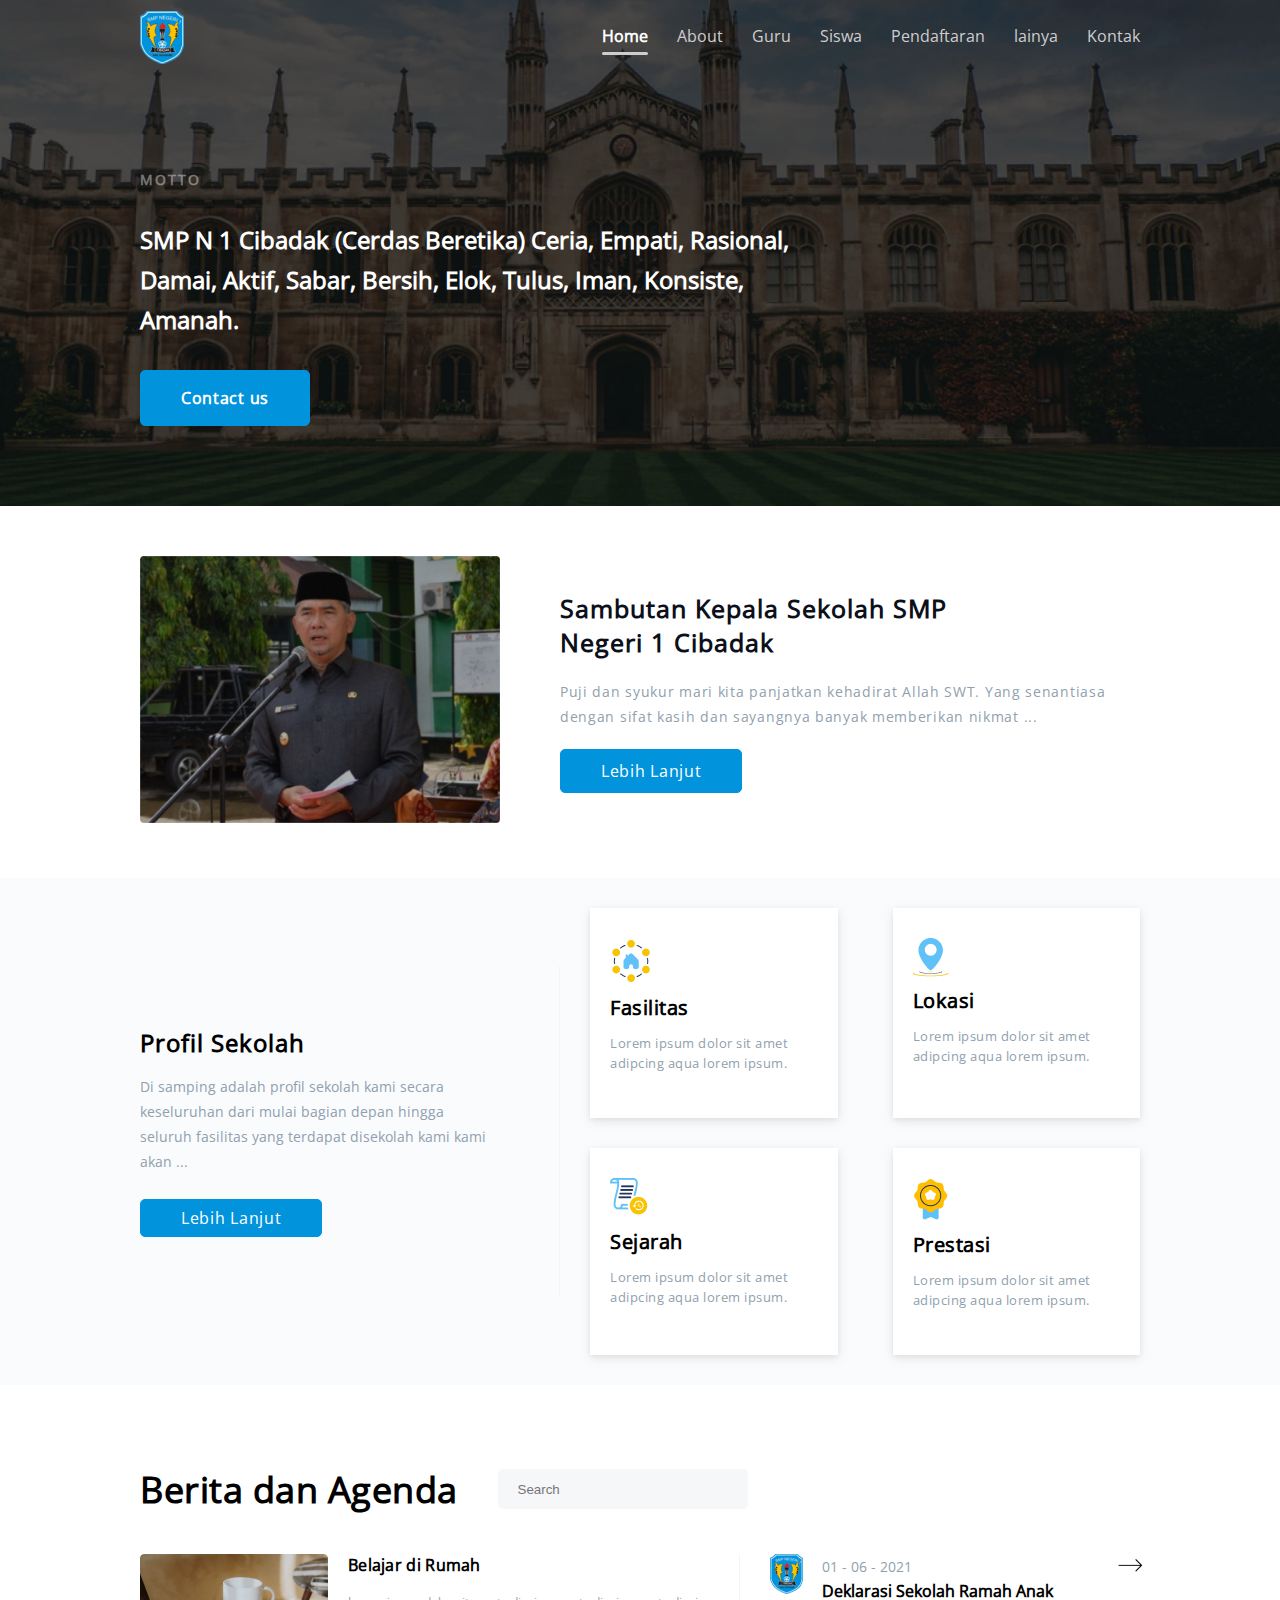
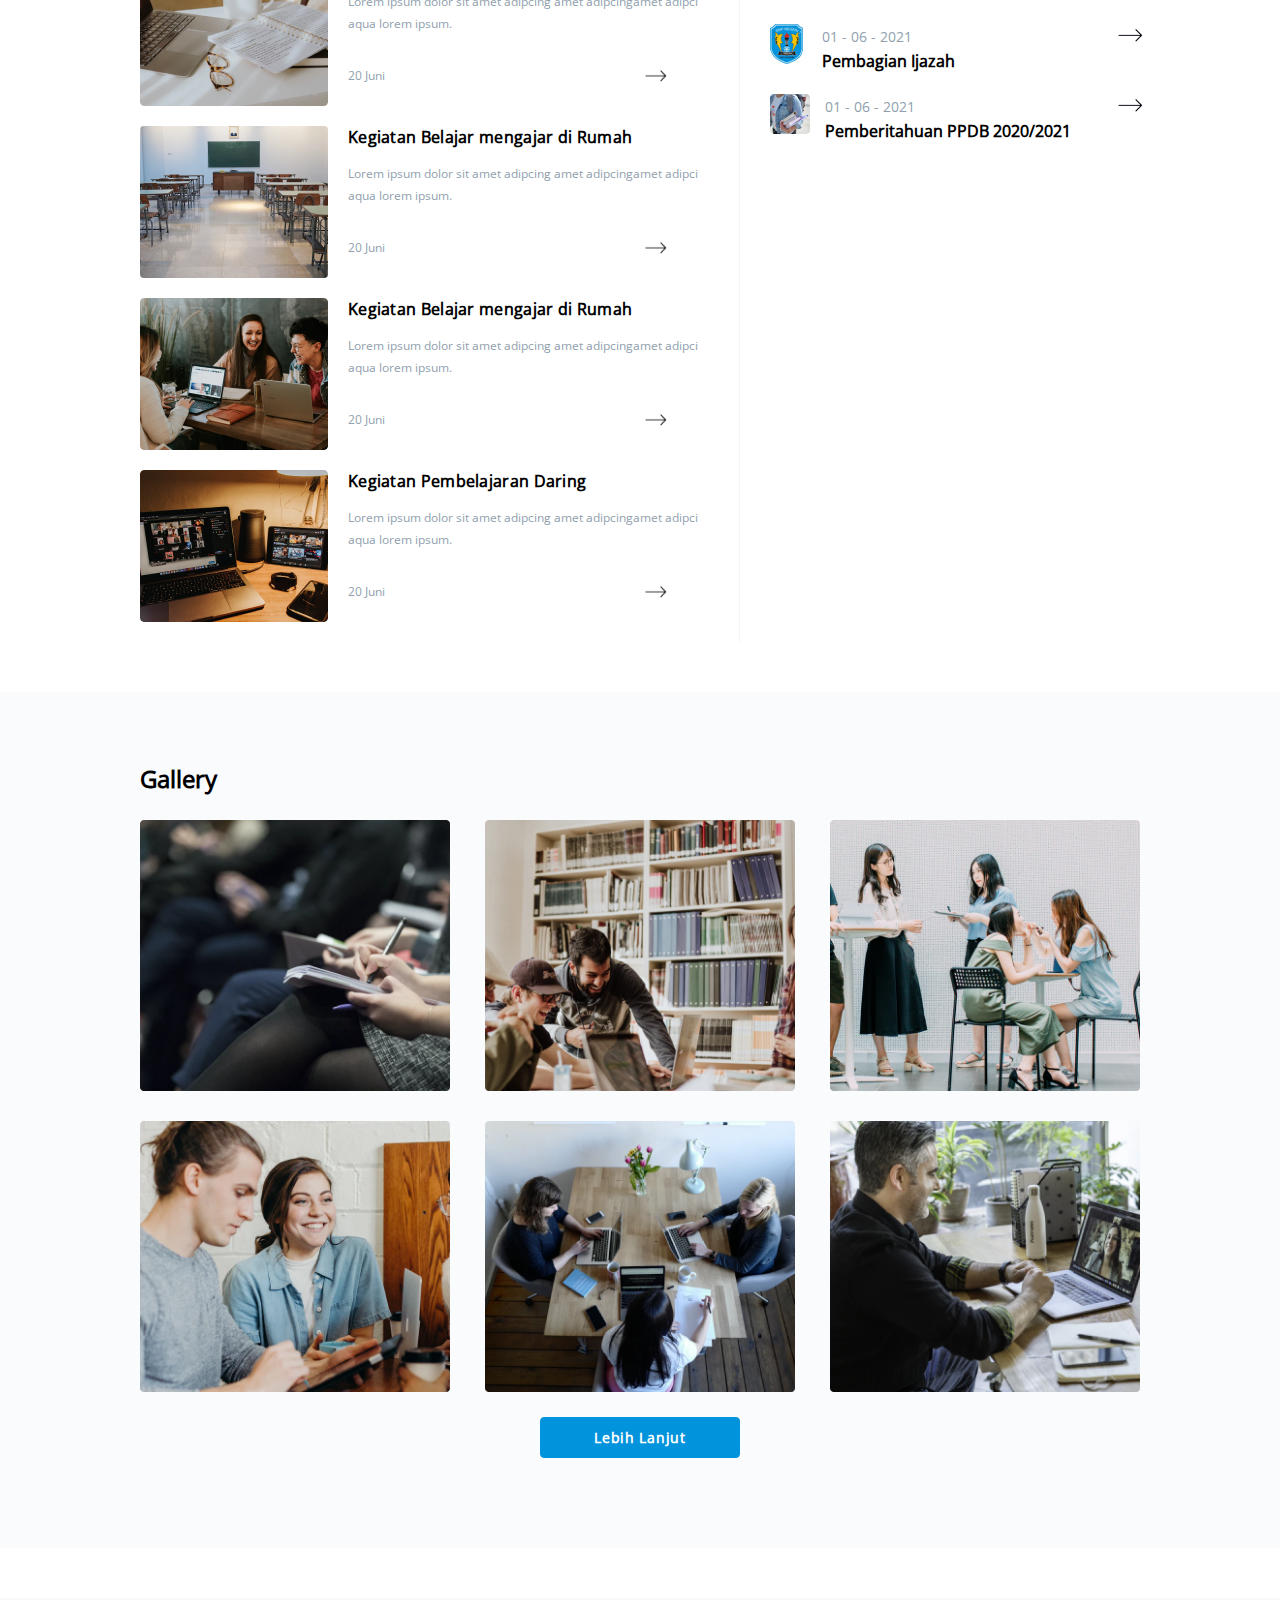
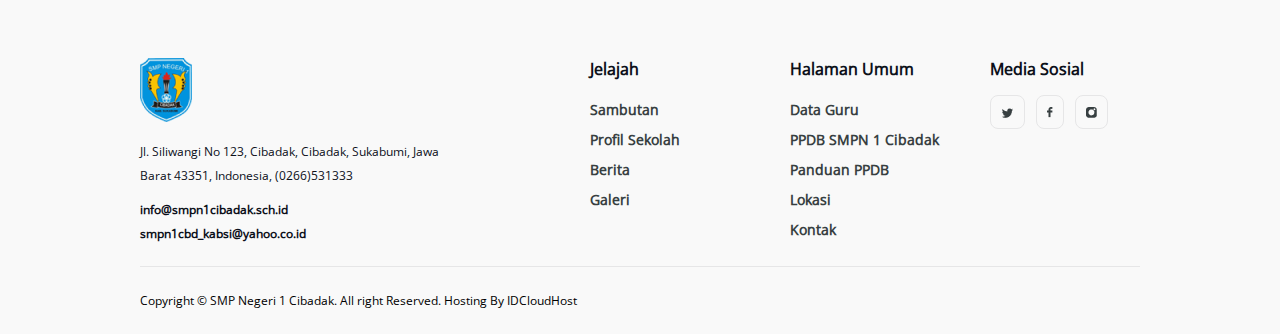
<file: index.html>
<!DOCTYPE html>
<html lang="en">
  <head>
    <meta charset="UTF-8" />
    <meta name="viewport" content="width=device-width, initial-scale=1.0" />
    <title>School Website</title>
    <link rel="stylesheet" href="./style/style.css" />
  </head>
  <body>
    <header>
      <div class="container">
        <div class="navbar">
          <div class="logo">
            <img src="./images/logo.png" alt="logo" />
          </div>
          <nav>
            <a href="./index.html" class="active">Home</a>
            <a href="./aboutPage.html">About</a>
            <a href="./guruPage.html">Guru</a>
            <a href="./siswa.html">Siswa</a>
            <a href="./pendaftaran.html">Pendaftaran</a>
            <a href="./lainya.html">lainya</a>
            <a href="./contact.html">Kontak</a>
          </nav>
        </div>
        <!-- .navbar end -->
        <div class="bannerInfo">
          <h2 class="bannerTitle">motto</h2>
          <p class="bannerDescription">
            SMP N 1 Cibadak (Cerdas Beretika) Ceria, Empati, Rasional, Damai,
            Aktif, Sabar, Bersih, Elok, Tulus, Iman, Konsiste, Amanah.
          </p>
          <a href="./contact.html" class="BTN">Contact us</a>
        </div>
      </div>
      <!-- .container end -->
    </header>
    <!-- .header end -->

    <section class="section1 container">
      <div class="section1-left">
        <img src="./images/video.png" alt="video" />
      </div>
      <div class="section1-right">
        <h2 class="section1-title">
          Sambutan Kepala Sekolah SMP Negeri 1 Cibadak
        </h2>
        <p class="section1-description">
          Puji dan syukur mari kita panjatkan kehadirat Allah SWT. Yang
          senantiasa dengan sifat kasih dan sayangnya banyak memberikan nikmat
          ...
        </p>
        <a href="./profile3.html" class="BTN">Lebih Lanjut</a>
      </div>
    </section>
    <!-- section1 end -->

    <section class="section2">
      <div class="container">
        <div class="section2-left">
          <h2>Profil Sekolah</h2>
          <p>
            Di samping adalah profil sekolah kami secara keseluruhan dari mulai
            bagian depan hingga seluruh fasilitas yang terdapat disekolah kami
            kami akan ...
          </p>
          <a href="./agenda.html" class="BTN">Lebih Lanjut</a>
        </div>
        <!-- section2-left end-->
        <div class="section2-right">
          <div class="section2-right-box">
            <img src="./images/img1.png" alt="img1" />
            <h3>Fasilitas</h3>
            <p>Lorem ipsum dolor sit amet adipcing aqua lorem ipsum.</p>
          </div>
          <div class="section2-right-box">
            <img src="./images/img2.png" alt="img2" />
            <h3>Lokasi</h3>
            <p>Lorem ipsum dolor sit amet adipcing aqua lorem ipsum.</p>
          </div>
          <div class="section2-right-box">
            <img src="./images/img3.png" alt="img3" />
            <h3>Sejarah</h3>
            <p>Lorem ipsum dolor sit amet adipcing aqua lorem ipsum.</p>
          </div>
          <div class="section2-right-box">
            <img src="./images/img4.png" alt="img4" />
            <h3>Prestasi</h3>
            <p>Lorem ipsum dolor sit amet adipcing aqua lorem ipsum.</p>
          </div>
        </div>
        <!-- section2-right end -->
      </div>
      <!-- container end -->
    </section>
    <!-- section2 end -->

    <section class="section3 container">
      <div class="section3-title">
        <h2>Berita dan Agenda</h2>
        <input type="search" placeholder="Search" />
      </div>

      <div class="section3-left">
        <div class="section3-left-box">
          <div class="left-box-img">
            <img src="./images/computer.png" alt="computer" />
          </div>
          <div class="left-box-info">
            <h3>Belajar di Rumah</h3>
            <p>
              Lorem ipsum dolor sit amet adipcing amet adipcingamet adipci aqua
              lorem ipsum.
            </p>
            <div class="left-box-footer">
              <p>20 Juni</p>
              <img src="./images/arrow.png" alt="arrow" />
            </div>
          </div>
        </div>
        <div class="section3-left-box">
          <div class="left-box-img">
            <img src="./images/class.png" alt="class" />
          </div>
          <div class="left-box-info">
            <h3>Kegiatan Belajar mengajar di Rumah</h3>
            <p>
              Lorem ipsum dolor sit amet adipcing amet adipcingamet adipci aqua
              lorem ipsum.
            </p>
            <div class="left-box-footer">
              <p>20 Juni</p>
              <img src="./images/arrow.png" alt="arrow" />
            </div>
          </div>
        </div>
        <div class="section3-left-box">
          <div class="left-box-img">
            <img src="./images/people.png" alt="people" />
          </div>
          <div class="left-box-info">
            <h3>Kegiatan Belajar mengajar di Rumah</h3>
            <p>
              Lorem ipsum dolor sit amet adipcing amet adipcingamet adipci aqua
              lorem ipsum.
            </p>
            <div class="left-box-footer">
              <p>20 Juni</p>
              <img src="./images/arrow.png" alt="arrow" />
            </div>
          </div>
        </div>
        <div class="section3-left-box">
          <div class="left-box-img">
            <img src="./images/computer2.png" alt="computer" />
          </div>
          <div class="left-box-info">
            <h3>Kegiatan Pembelajaran Daring</h3>
            <p>
              Lorem ipsum dolor sit amet adipcing amet adipcingamet adipci aqua
              lorem ipsum.
            </p>
            <div class="left-box-footer">
              <p>20 Juni</p>
              <img src="./images/arrow.png" alt="arrow" />
            </div>
          </div>
        </div>
      </div>
      <!-- section3-left end -->

      <div class="section3-right">
        <div class="section3-right-box">
          <div class="right-box-img">
            <img src="./images/logo2.png" alt="logo" />
          </div>
          <div class="right-box-info">
            <p>01 - 06 - 2021</p>
            <h3>Deklarasi Sekolah Ramah Anak</h3>
          </div>
          <div class="right-box-icon">
            <img src="./images/arrow.png" alt="arrow" />
          </div>
        </div>

        <div class="section3-right-box">
          <div class="right-box-img">
            <img src="./images/logo2.png" alt="logo" />
          </div>
          <div class="right-box-info">
            <p>01 - 06 - 2021</p>
            <h3>Pembagian Ijazah</h3>
          </div>
          <div class="right-box-icon">
            <img src="./images/arrow.png" alt="arrow" />
          </div>
        </div>

        <div class="section3-right-box">
          <div class="right-box-img">
            <img src="./images/logo3.png" alt="logo" />
          </div>
          <div class="right-box-info">
            <p>01 - 06 - 2021</p>
            <h3>Pemberitahuan PPDB 2020/2021</h3>
          </div>
          <div class="right-box-icon">
            <img src="./images/arrow.png" alt="arrow" />
          </div>
        </div>
      </div>
      <!-- section3-right end -->
    </section>
    <!-- section3 end -->

    <section class="section4">
      <div class="container">
        <h2 class="section4-title">Gallery</h2>
        <div class="section4-boxes">
          <div class="section4-box">
            <img src="./images/sc4-img1.png" alt="img1" />
          </div>
          <div class="section4-box">
            <img src="./images/sc4-img2.png" alt="img2" />
          </div>
          <div class="section4-box">
            <img src="./images/sc4-img3.png" alt="img3" />
          </div>
          <div class="section4-box">
            <img src="./images/sc4-img4.png" alt="img4" />
          </div>
          <div class="section4-box">
            <img src="./images/sc4-img5.png" alt="img5" />
          </div>
          <div class="section4-box">
            <img src="./images/sc4-img6.png" alt="img6" />
          </div>
        </div>
        <div class="section4-btn">
          <a href="./gallery.html" class="BTN">Lebih Lanjut</a>
        </div>
      </div>
    </section>
    <!-- section4 end -->

    <footer class="footer" style="margin-top: 50px">
      <div class="container">
        <div class="footer-box1">
          <img src="./images/footerLogo.png" alt="logo" />
          <p>
            Jl. Siliwangi No 123, Cibadak, Cibadak, Sukabumi, Jawa Barat 43351,
            Indonesia, (0266)531333
          </p>
          <a href="#">info@smpn1cibadak.sch.id</a>
          <a href="#">smpn1cbd_kabsi@yahoo.co.id</a>
        </div>
        <div class="footer-box2">
          <h3>Jelajah</h3>
          <ul>
            <li><a href="#">Sambutan</a></li>
            <li><a href="#">Profil Sekolah</a></li>
            <li><a href="#">Berita</a></li>
            <li><a href="./gallery.html">Galeri</a></li>
          </ul>
        </div>
        <div class="footer-box3">
          <h3>Halaman Umum</h3>
          <ul>
            <li><a href="./guruPage.html">Data Guru</a></li>
            <li><a href="#">PPDB SMPN 1 Cibadak</a></li>
            <li><a href="#">Panduan PPDB</a></li>
            <li><a href="#">Lokasi</a></li>
            <li><a href="./contact.html">Kontak</a></li>
          </ul>
        </div>
        <div class="footer-box4">
          <h3>Media Sosial</h3>
          <a>
            <img src="./images/iconTwitter.png" alt="twitter" />
          </a>
          <a>
            <img src="./images/iconFacebook.png" alt="facebook" />
          </a>
          <a>
            <img src="./images/iconInstagram.png" alt="instagram" />
          </a>
        </div>
        <div class="footer-box5">
          <p>
            Copyright © SMP Negeri 1 Cibadak. All right Reserved. Hosting By
            IDCloudHost
          </p>
        </div>
      </div>
    </footer>
    <!-- footer end -->
  </body>
</html>
</file>
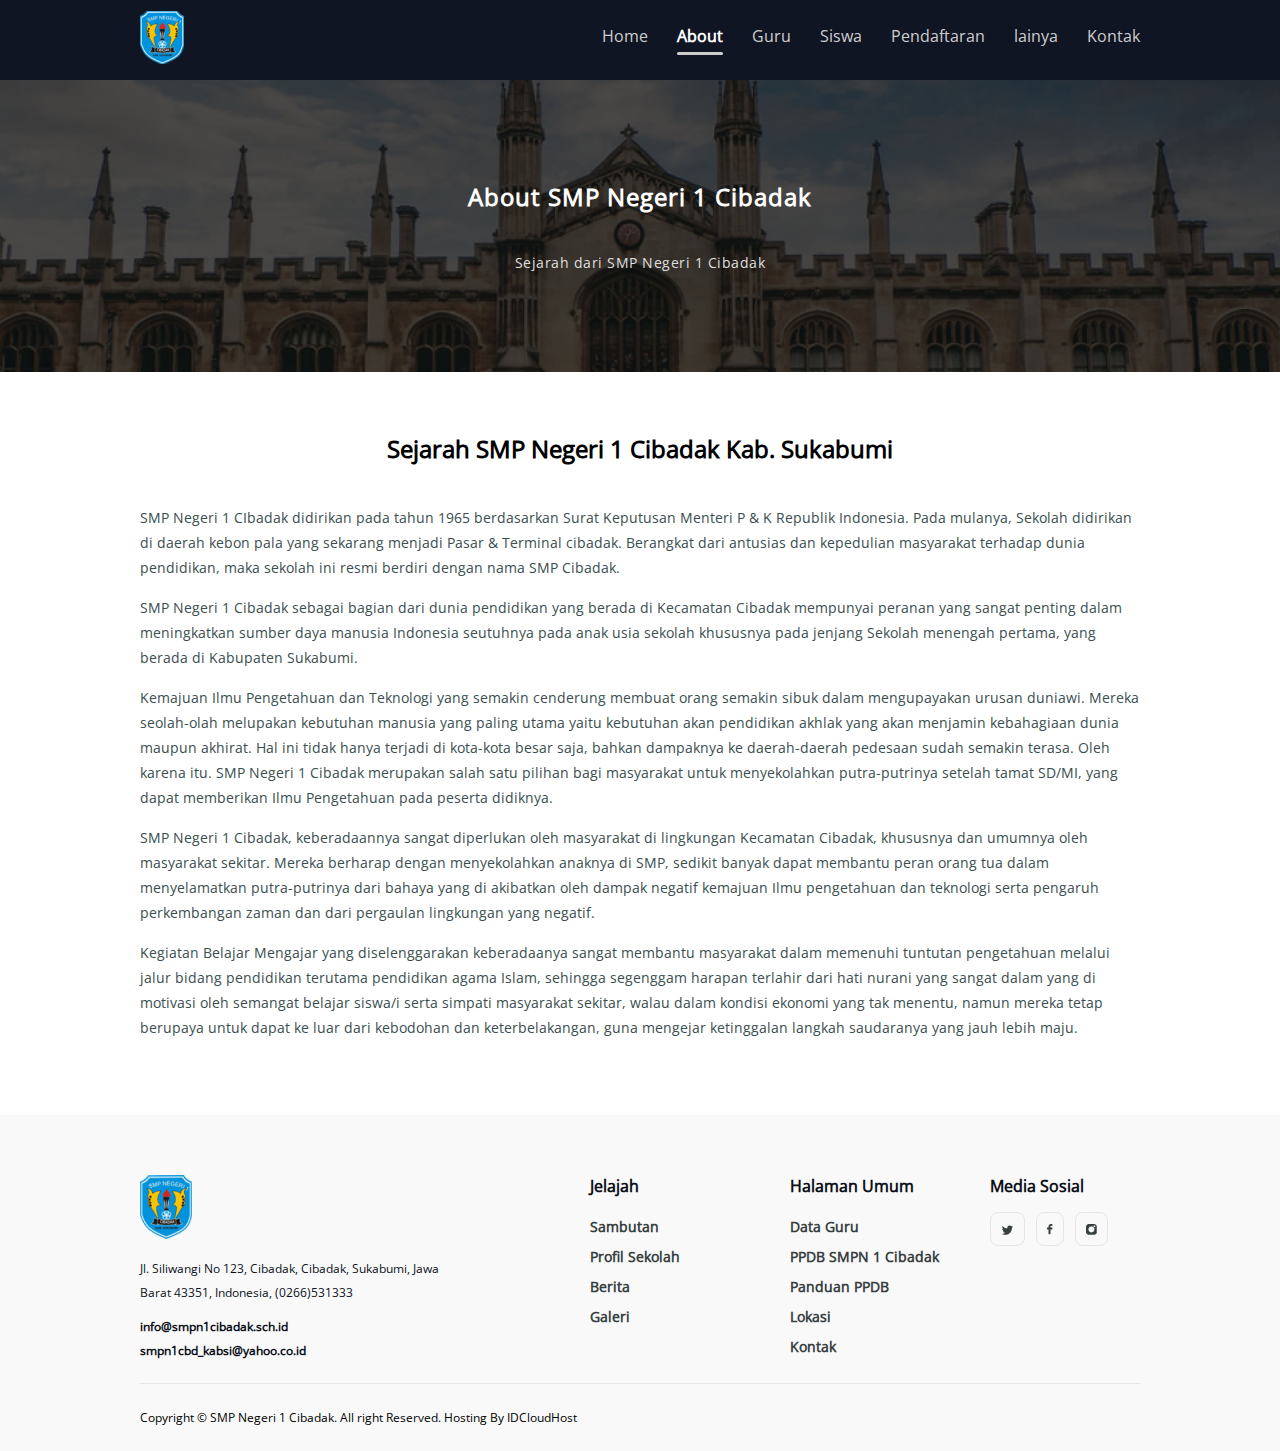
<file: aboutPage.html>
<!DOCTYPE html>
<html lang="en">
  <head>
    <meta charset="UTF-8" />
    <meta name="viewport" content="width=device-width, initial-scale=1.0" />
    <title>About</title>
    <link rel="stylesheet" href="./style/style.css" />
    <link rel="stylesheet" href="./style/aboutPage.css" />
  </head>
  <body>
    <header>
      <div class="navbarBackground">
        <div class="container">
          <div class="navbar">
            <div class="logo">
              <img src="./images/logo.png" alt="logo" />
            </div>
            <nav>
              <a href="./index.html">Home</a>
              <a href="./aboutPage.html" class="active">About</a>
              <a href="./guruPage.html">Guru</a>
              <a href="./siswa.html">Siswa</a>
              <a href="./pendaftaran.html">Pendaftaran</a>
              <a href="./lainya.html">lainya</a>
              <a href="./contact.html">Kontak</a>
            </nav>
          </div>
        </div>
      </div>
      <!-- navbar end -->
      <div class="banner-info">
        <div class="container">
          <h1>About SMP Negeri 1 Cibadak</h1>
          <p>Sejarah dari SMP Negeri 1 Cibadak</p>
        </div>
      </div>
    </header>
    <!-- .header end -->

    <section class="about-section container">
      <h2>Sejarah SMP Negeri 1 Cibadak Kab. Sukabumi</h2>
      <ul>
        <li>
          SMP Negeri 1 CIbadak didirikan pada tahun 1965 berdasarkan Surat
          Keputusan Menteri P & K Republik Indonesia. Pada mulanya, Sekolah
          didirikan di daerah kebon pala yang sekarang menjadi Pasar & Terminal
          cibadak. Berangkat dari antusias dan kepedulian masyarakat terhadap
          dunia pendidikan, maka sekolah ini resmi berdiri dengan nama SMP
          Cibadak.
        </li>
        <li>
          SMP Negeri 1 Cibadak sebagai bagian dari dunia pendidikan yang berada
          di Kecamatan Cibadak mempunyai peranan yang sangat penting dalam
          meningkatkan sumber daya manusia Indonesia seutuhnya pada anak usia
          sekolah khususnya pada jenjang Sekolah menengah pertama, yang berada
          di Kabupaten Sukabumi.
        </li>
        <li>
          Kemajuan Ilmu Pengetahuan dan Teknologi yang semakin cenderung membuat
          orang semakin sibuk dalam mengupayakan urusan duniawi. Mereka
          seolah-olah melupakan kebutuhan manusia yang paling utama yaitu
          kebutuhan akan pendidikan akhlak yang akan menjamin kebahagiaan dunia
          maupun akhirat. Hal ini tidak hanya terjadi di kota-kota besar saja,
          bahkan dampaknya ke daerah-daerah pedesaan sudah semakin terasa. Oleh
          karena itu. SMP Negeri 1 Cibadak merupakan salah satu pilihan bagi
          masyarakat untuk menyekolahkan putra-putrinya setelah tamat SD/MI,
          yang dapat memberikan Ilmu Pengetahuan pada peserta didiknya.
        </li>
        <li>
          SMP Negeri 1 Cibadak, keberadaannya sangat diperlukan oleh masyarakat
          di lingkungan Kecamatan Cibadak, khususnya dan umumnya oleh masyarakat
          sekitar. Mereka berharap dengan menyekolahkan anaknya di SMP, sedikit
          banyak dapat membantu peran orang tua dalam menyelamatkan
          putra-putrinya dari bahaya yang di akibatkan oleh dampak negatif
          kemajuan Ilmu pengetahuan dan teknologi serta pengaruh perkembangan
          zaman dan dari pergaulan lingkungan yang negatif.
        </li>
        <li>
          Kegiatan Belajar Mengajar yang diselenggarakan keberadaanya sangat
          membantu masyarakat dalam memenuhi tuntutan pengetahuan melalui jalur
          bidang pendidikan terutama pendidikan agama Islam, sehingga segenggam
          harapan terlahir dari hati nurani yang sangat dalam yang di motivasi
          oleh semangat belajar siswa/i serta simpati masyarakat sekitar, walau
          dalam kondisi ekonomi yang tak menentu, namun mereka tetap berupaya
          untuk dapat ke luar dari kebodohan dan keterbelakangan, guna mengejar
          ketinggalan langkah saudaranya yang jauh lebih maju.
        </li>
      </ul>
    </section>
    <!-- about-section end -->

    <footer class="footer">
      <div class="container">
        <div class="footer-box1">
          <img src="./images/footerLogo.png" alt="logo" />
          <p>
            Jl. Siliwangi No 123, Cibadak, Cibadak, Sukabumi, Jawa Barat 43351,
            Indonesia, (0266)531333
          </p>
          <a href="#">info@smpn1cibadak.sch.id</a>
          <a href="#">smpn1cbd_kabsi@yahoo.co.id</a>
        </div>
        <div class="footer-box2">
          <h3>Jelajah</h3>
          <ul>
            <li><a href="3">Sambutan</a></li>
            <li><a href="#">Profil Sekolah</a></li>
            <li><a href="#">Berita</a></li>
            <li><a href="#">Galeri</a></li>
          </ul>
        </div>
        <div class="footer-box3">
          <h3>Halaman Umum</h3>
          <ul>
            <li><a href="./guruPage.html">Data Guru</a></li>
            <li><a href="#">PPDB SMPN 1 Cibadak</a></li>
            <li><a href="#">Panduan PPDB</a></li>
            <li><a href="#">Lokasi</a></li>
            <li><a href="./contact.html">Kontak</a></li>
          </ul>
        </div>
        <div class="footer-box4">
          <h3>Media Sosial</h3>
          <a>
            <img src="./images/iconTwitter.png" alt="twitter" />
          </a>
          <a>
            <img src="./images/iconFacebook.png" alt="facebook" />
          </a>
          <a>
            <img src="./images/iconInstagram.png" alt="instagram" />
          </a>
        </div>
        <div class="footer-box5">
          <p>
            Copyright © SMP Negeri 1 Cibadak. All right Reserved. Hosting By
            IDCloudHost
          </p>
        </div>
      </div>
    </footer>
    <!-- footer end -->
  </body>
</html>
</file>
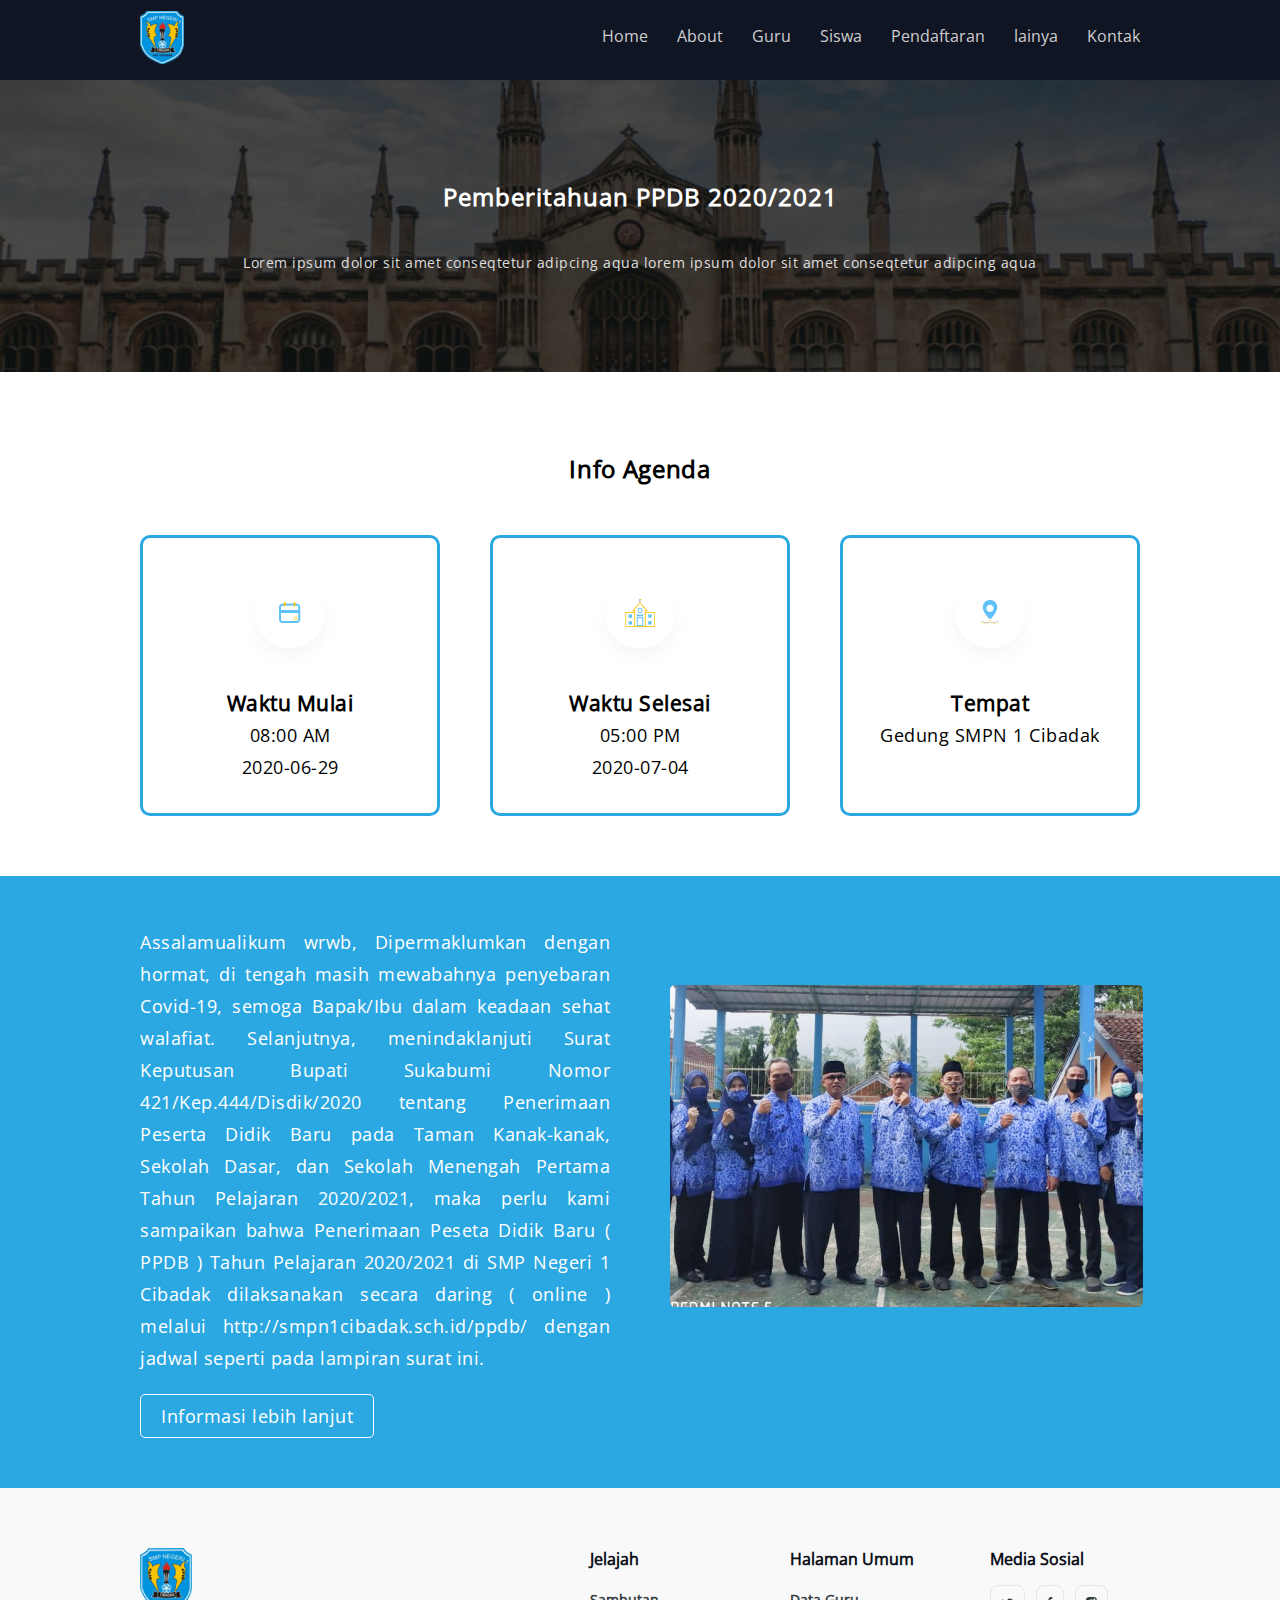
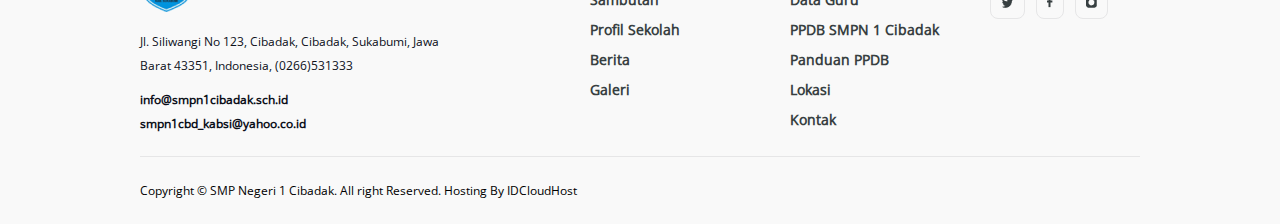
<file: agenda.html>
<!DOCTYPE html>
<html lang="en">
  <head>
    <meta charset="UTF-8" />
    <meta name="viewport" content="width=device-width, initial-scale=1.0" />
    <title>Agenda</title>
    <link rel="stylesheet" href="./style/style.css" />
    <link rel="stylesheet" href="./style/agenda.css" />
  </head>
  <body>
    <header>
      <div class="navbarBackground">
        <div class="container">
          <div class="navbar">
            <div class="logo">
              <img src="./images/logo.png" alt="logo" />
            </div>
            <nav>
              <a href="./index.html">Home</a>
              <a href="./aboutPage.html">About</a>
              <a href="./guruPage.html">Guru</a>
              <a href="./siswa.html">Siswa</a>
              <a href="./pendaftaran.html">Pendaftaran</a>
              <a href="./lainya.html">lainya</a>
              <a href="./contact.html">Kontak</a>
            </nav>
          </div>
        </div>
      </div>
      <!-- navbar end -->
      <div class="banner-info">
        <div class="container">
          <h1>Pemberitahuan PPDB 2020/2021</h1>
          <p>
            Lorem ipsum dolor sit amet conseqtetur adipcing aqua lorem ipsum
            dolor sit amet conseqtetur adipcing aqua
          </p>
        </div>
      </div>
    </header>
    <!-- .header end -->

    <main class="agenda-main container">
      <section class="agenda-section1">
        <h2 class="about-section1-title">Info Agenda</h2>
        <div class="agenda-section1-box">
          <img src="./images/iconDate.png" alt="time" />
          <h3>Waktu Mulai</h3>
          <p>08:00 AM</p>
          <p>2020-06-29</p>
        </div>
        <div class="agenda-section1-box">
          <img src="./images/iconHome.png" alt="home" />
          <h3>Waktu Selesai</h3>
          <p>05:00 PM</p>
          <p>2020-07-04</p>
        </div>
        <div class="agenda-section1-box">
          <img src="./images/iconLocation.png" alt="location" />
          <h3>Tempat</h3>
          <p>Gedung SMPN 1 Cibadak</p>
        </div>
      </section>
      <!-- section1 end -->
    </main>
    <section class="agenda-section2-back">
      <div class="agenda-section2 container">
        <div class="agenda-section2-description">
          <p>
            Assalamualikum wrwb, Dipermaklumkan dengan hormat, di tengah masih
            mewabahnya penyebaran Covid-19, semoga Bapak/Ibu dalam keadaan sehat
            walafiat. Selanjutnya, menindaklanjuti Surat Keputusan Bupati
            Sukabumi Nomor 421/Kep.444/Disdik/2020 tentang Penerimaan Peserta
            Didik Baru pada Taman Kanak-kanak, Sekolah Dasar, dan Sekolah
            Menengah Pertama Tahun Pelajaran 2020/2021, maka perlu kami
            sampaikan bahwa Penerimaan Peseta Didik Baru ( PPDB ) Tahun
            Pelajaran 2020/2021 di SMP Negeri 1 Cibadak dilaksanakan secara
            daring ( online ) melalui http://smpn1cibadak.sch.id/ppdb/ dengan
            jadwal seperti pada lampiran surat ini.
          </p>
        </div>
        <div class="agenda-section2-image">
          <img src="./images/peopleImg.png" alt="people" />
        </div>
        <a href="#">Informasi lebih lanjut</a>
      </div>
    </section>
    <!-- section2 end -->

    <footer class="footer">
      <div class="container">
        <div class="footer-box1">
          <img src="./images/footerLogo.png" alt="logo" />
          <p>
            Jl. Siliwangi No 123, Cibadak, Cibadak, Sukabumi, Jawa Barat 43351,
            Indonesia, (0266)531333
          </p>
          <a href="#">info@smpn1cibadak.sch.id</a>
          <a href="#">smpn1cbd_kabsi@yahoo.co.id</a>
        </div>
        <div class="footer-box2">
          <h3>Jelajah</h3>
          <ul>
            <li><a href="3">Sambutan</a></li>
            <li><a href="#">Profil Sekolah</a></li>
            <li><a href="#">Berita</a></li>
            <li><a href="#">Galeri</a></li>
          </ul>
        </div>
        <div class="footer-box3">
          <h3>Halaman Umum</h3>
          <ul>
            <li><a href="./guruPage.html">Data Guru</a></li>
            <li><a href="#">PPDB SMPN 1 Cibadak</a></li>
            <li><a href="#">Panduan PPDB</a></li>
            <li><a href="#">Lokasi</a></li>
            <li><a href="./contact.html">Kontak</a></li>
          </ul>
        </div>
        <div class="footer-box4">
          <h3>Media Sosial</h3>
          <a>
            <img src="./images/iconTwitter.png" alt="twitter" />
          </a>
          <a>
            <img src="./images/iconFacebook.png" alt="facebook" />
          </a>
          <a>
            <img src="./images/iconInstagram.png" alt="instagram" />
          </a>
        </div>
        <div class="footer-box5">
          <p>
            Copyright © SMP Negeri 1 Cibadak. All right Reserved. Hosting By
            IDCloudHost
          </p>
        </div>
      </div>
    </footer>
    <!-- footer end -->
  </body>
</html>
</file>
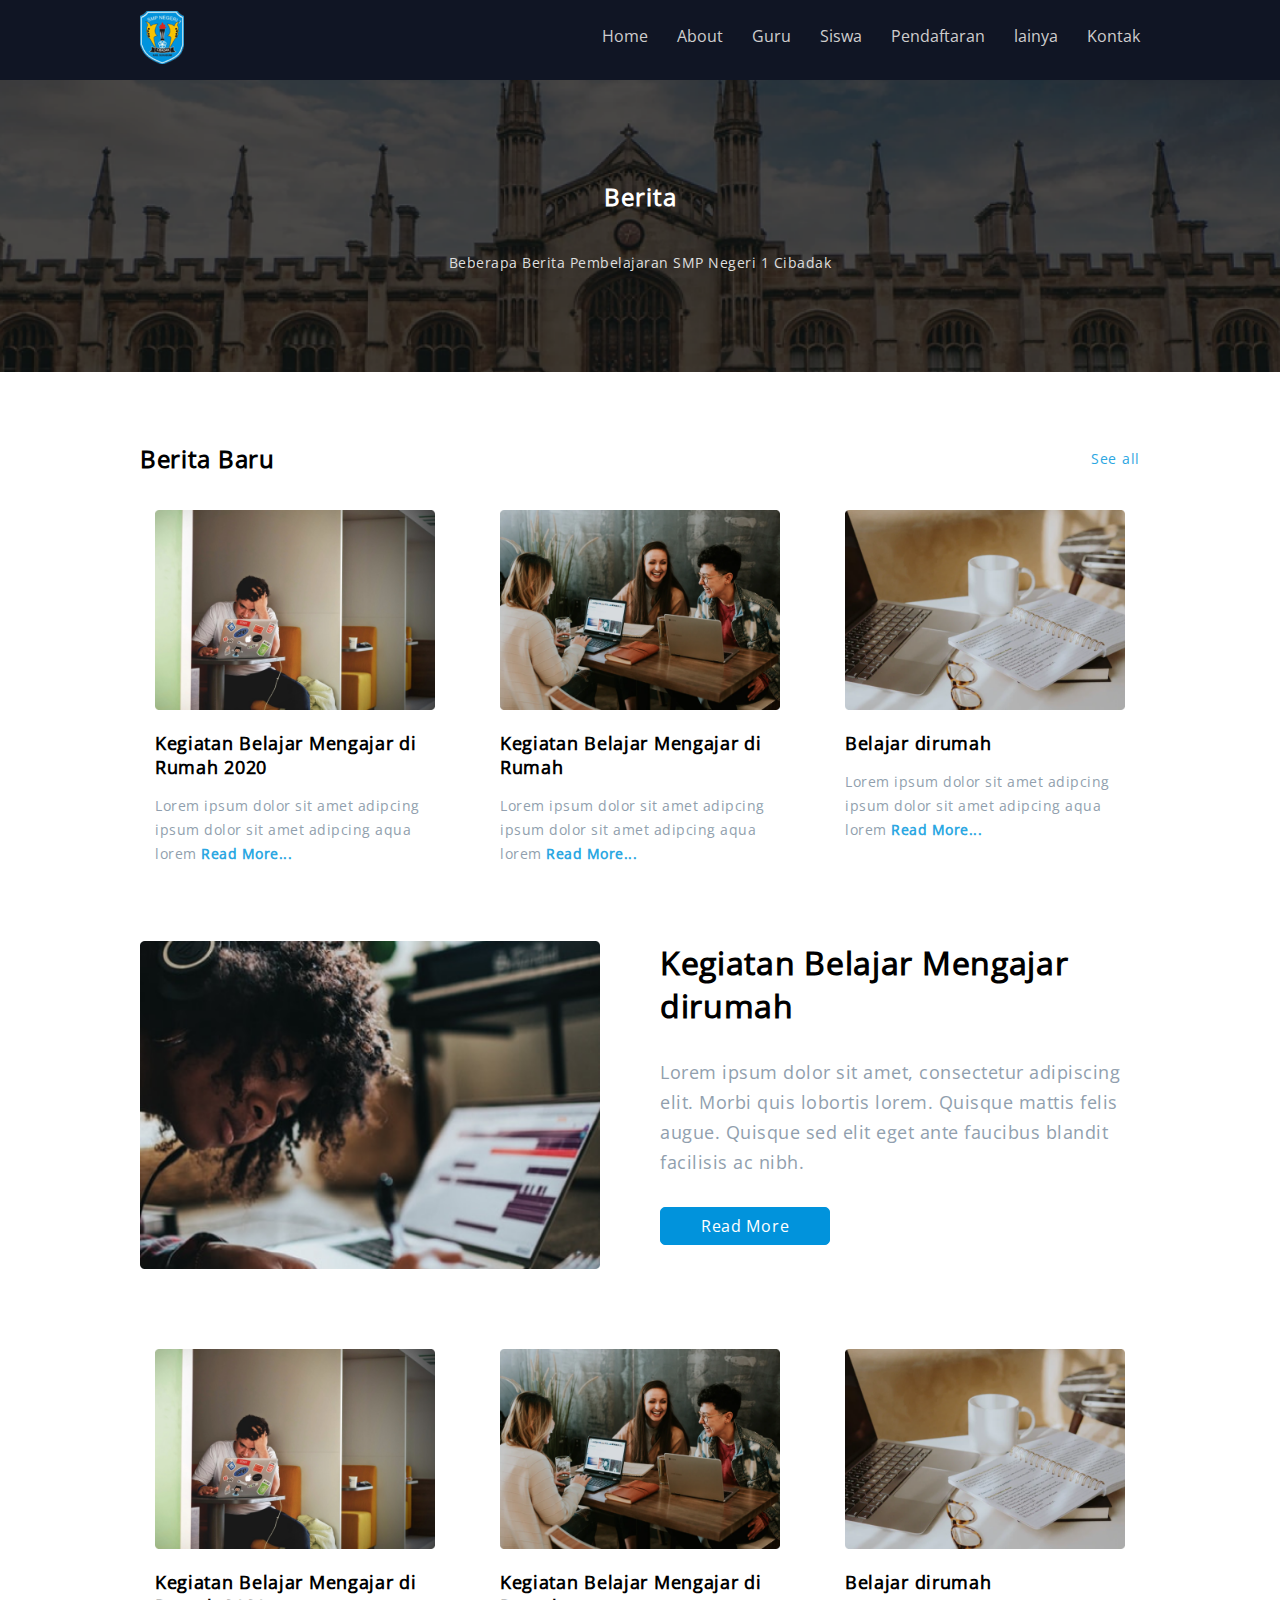
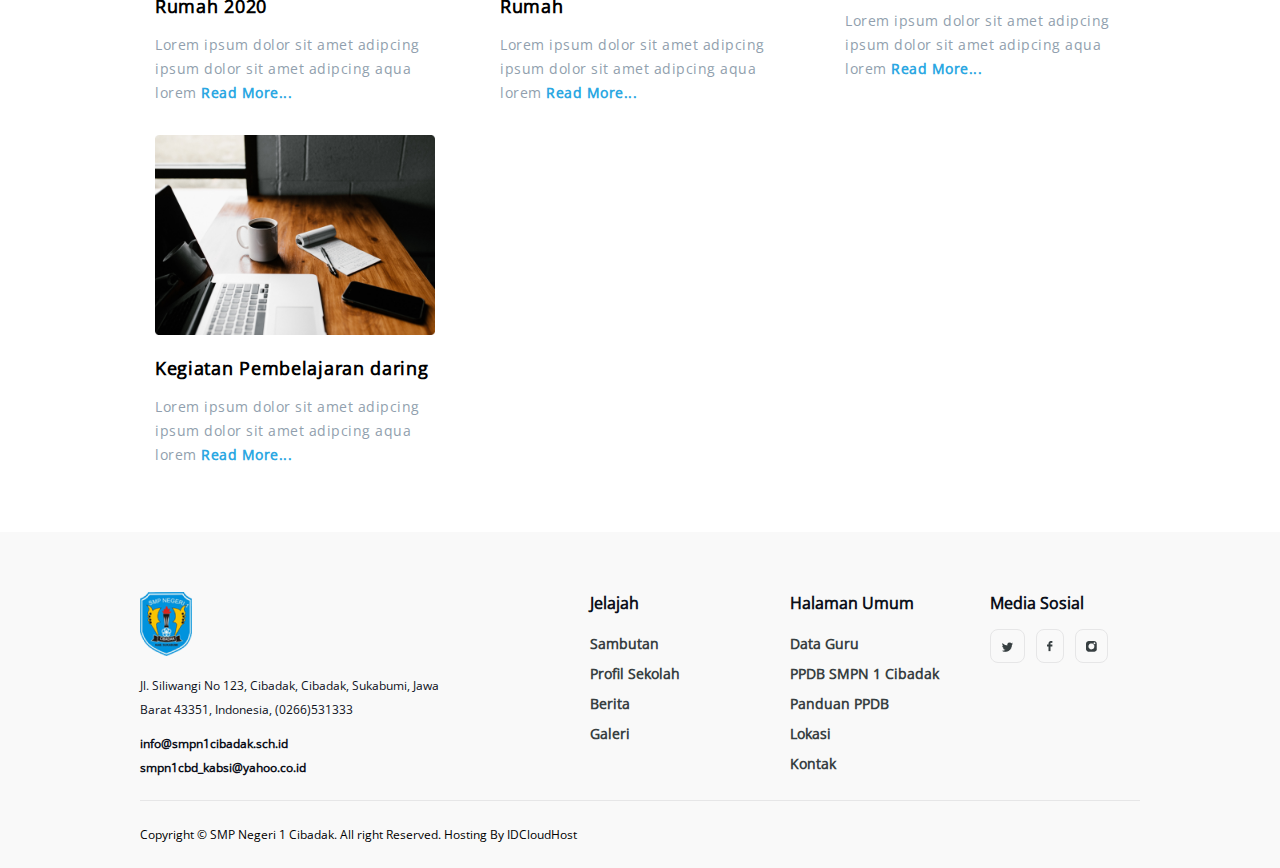
<file: berita.html>
<!DOCTYPE html>
<html lang="en">
  <head>
    <meta charset="UTF-8" />
    <meta name="viewport" content="width=device-width, initial-scale=1.0" />
    <title>Berita</title>
    <link rel="stylesheet" href="./style/style.css" />
    <link rel="stylesheet" href="./style/berita.css" />
  </head>
  <body>
    <header>
      <div class="navbarBackground">
        <div class="container">
          <div class="navbar">
            <div class="logo">
              <img src="./images/logo.png" alt="logo" />
            </div>
            <nav>
              <a href="./index.html">Home</a>
              <a href="./aboutPage.html">About</a>
              <a href="./guruPage.html">Guru</a>
              <a href="./siswa.html">Siswa</a>
              <a href="./pendaftaran.html">Pendaftaran</a>
              <a href="./lainya.html">lainya</a>
              <a href="./contact.html">Kontak</a>
            </nav>
          </div>
        </div>
      </div>
      <!-- navbar end -->
      <div class="banner-info">
        <div class="container">
          <h1>Berita</h1>
          <p>Beberapa Berita Pembelajaran SMP Negeri 1 Cibadak</p>
        </div>
      </div>
    </header>
    <!-- .header end -->

    <main class="berita-main container">
      <div class="berita-title">
        <h2>Berita Baru</h2>
        <a href="#">See all</a>
      </div>

      <section class="berita-section1">
        <div class="berita-box">
          <img src="./images/beritaImg1.png" alt="berita1" />
          <h3>Kegiatan Belajar Mengajar di Rumah 2020</h3>
          <p>
            Lorem ipsum dolor sit amet adipcing ipsum dolor sit amet adipcing
            aqua lorem <span>Read More...</span>
          </p>
        </div>
        <div class="berita-box">
          <img src="./images/beritaImg2.png" alt="berita2" />
          <h3>Kegiatan Belajar Mengajar di Rumah</h3>
          <p>
            Lorem ipsum dolor sit amet adipcing ipsum dolor sit amet adipcing
            aqua lorem <span>Read More...</span>
          </p>
        </div>
        <div class="berita-box">
          <img src="./images/beritaImg3.png" alt="berita3" />
          <h3>Belajar dirumah</h3>
          <p>
            Lorem ipsum dolor sit amet adipcing ipsum dolor sit amet adipcing
            aqua lorem <span>Read More...</span>
          </p>
        </div>
      </section>
      <!-- section1 end -->

      <section class="berita-section2">
        <div class="berita-sec2-img">
          <img src="./images/beritaSec2.png" alt="berita" />
        </div>
        <div class="berita-sec2-description">
          <h2>Kegiatan Belajar Mengajar dirumah</h2>
          <p>
            Lorem ipsum dolor sit amet, consectetur adipiscing elit. Morbi quis
            lobortis lorem. Quisque mattis felis augue. Quisque sed elit eget
            ante faucibus blandit facilisis ac nibh.
          </p>
          <a href="#" class="BTN">Read More</a>
        </div>
      </section>
      <!-- section2 end -->

      <section class="berita-section1">
        <div class="berita-box">
          <img src="./images/beritaImg1.png" alt="berita1" />
          <h3>Kegiatan Belajar Mengajar di Rumah 2020</h3>
          <p>
            Lorem ipsum dolor sit amet adipcing ipsum dolor sit amet adipcing
            aqua lorem <span>Read More...</span>
          </p>
        </div>
        <div class="berita-box">
          <img src="./images/beritaImg2.png" alt="berita2" />
          <h3>Kegiatan Belajar Mengajar di Rumah</h3>
          <p>
            Lorem ipsum dolor sit amet adipcing ipsum dolor sit amet adipcing
            aqua lorem <span>Read More...</span>
          </p>
        </div>
        <div class="berita-box">
          <img src="./images/beritaImg3.png" alt="berita3" />
          <h3>Belajar dirumah</h3>
          <p>
            Lorem ipsum dolor sit amet adipcing ipsum dolor sit amet adipcing
            aqua lorem <span>Read More...</span>
          </p>
        </div>
        <div class="berita-box">
          <img src="./images/beritaImg4.png" alt="berita4" />
          <h3>Kegiatan Pembelajaran daring</h3>
          <p>
            Lorem ipsum dolor sit amet adipcing ipsum dolor sit amet adipcing
            aqua lorem <span>Read More...</span>
          </p>
        </div>
      </section>
      <!-- section1 end -->
    </main>

    <footer class="footer">
      <div class="container">
        <div class="footer-box1">
          <img src="./images/footerLogo.png" alt="logo" />
          <p>
            Jl. Siliwangi No 123, Cibadak, Cibadak, Sukabumi, Jawa Barat 43351,
            Indonesia, (0266)531333
          </p>
          <a href="#">info@smpn1cibadak.sch.id</a>
          <a href="#">smpn1cbd_kabsi@yahoo.co.id</a>
        </div>
        <div class="footer-box2">
          <h3>Jelajah</h3>
          <ul>
            <li><a href="3">Sambutan</a></li>
            <li><a href="#">Profil Sekolah</a></li>
            <li><a href="#">Berita</a></li>
            <li><a href="#">Galeri</a></li>
          </ul>
        </div>
        <div class="footer-box3">
          <h3>Halaman Umum</h3>
          <ul>
            <li><a href="./guruPage.html">Data Guru</a></li>
            <li><a href="#">PPDB SMPN 1 Cibadak</a></li>
            <li><a href="#">Panduan PPDB</a></li>
            <li><a href="#">Lokasi</a></li>
            <li><a href="./contact.html">Kontak</a></li>
          </ul>
        </div>
        <div class="footer-box4">
          <h3>Media Sosial</h3>
          <a>
            <img src="./images/iconTwitter.png" alt="twitter" />
          </a>
          <a>
            <img src="./images/iconFacebook.png" alt="facebook" />
          </a>
          <a>
            <img src="./images/iconInstagram.png" alt="instagram" />
          </a>
        </div>
        <div class="footer-box5">
          <p>
            Copyright © SMP Negeri 1 Cibadak. All right Reserved. Hosting By
            IDCloudHost
          </p>
        </div>
      </div>
    </footer>
    <!-- footer end -->
  </body>
</html>
</file>
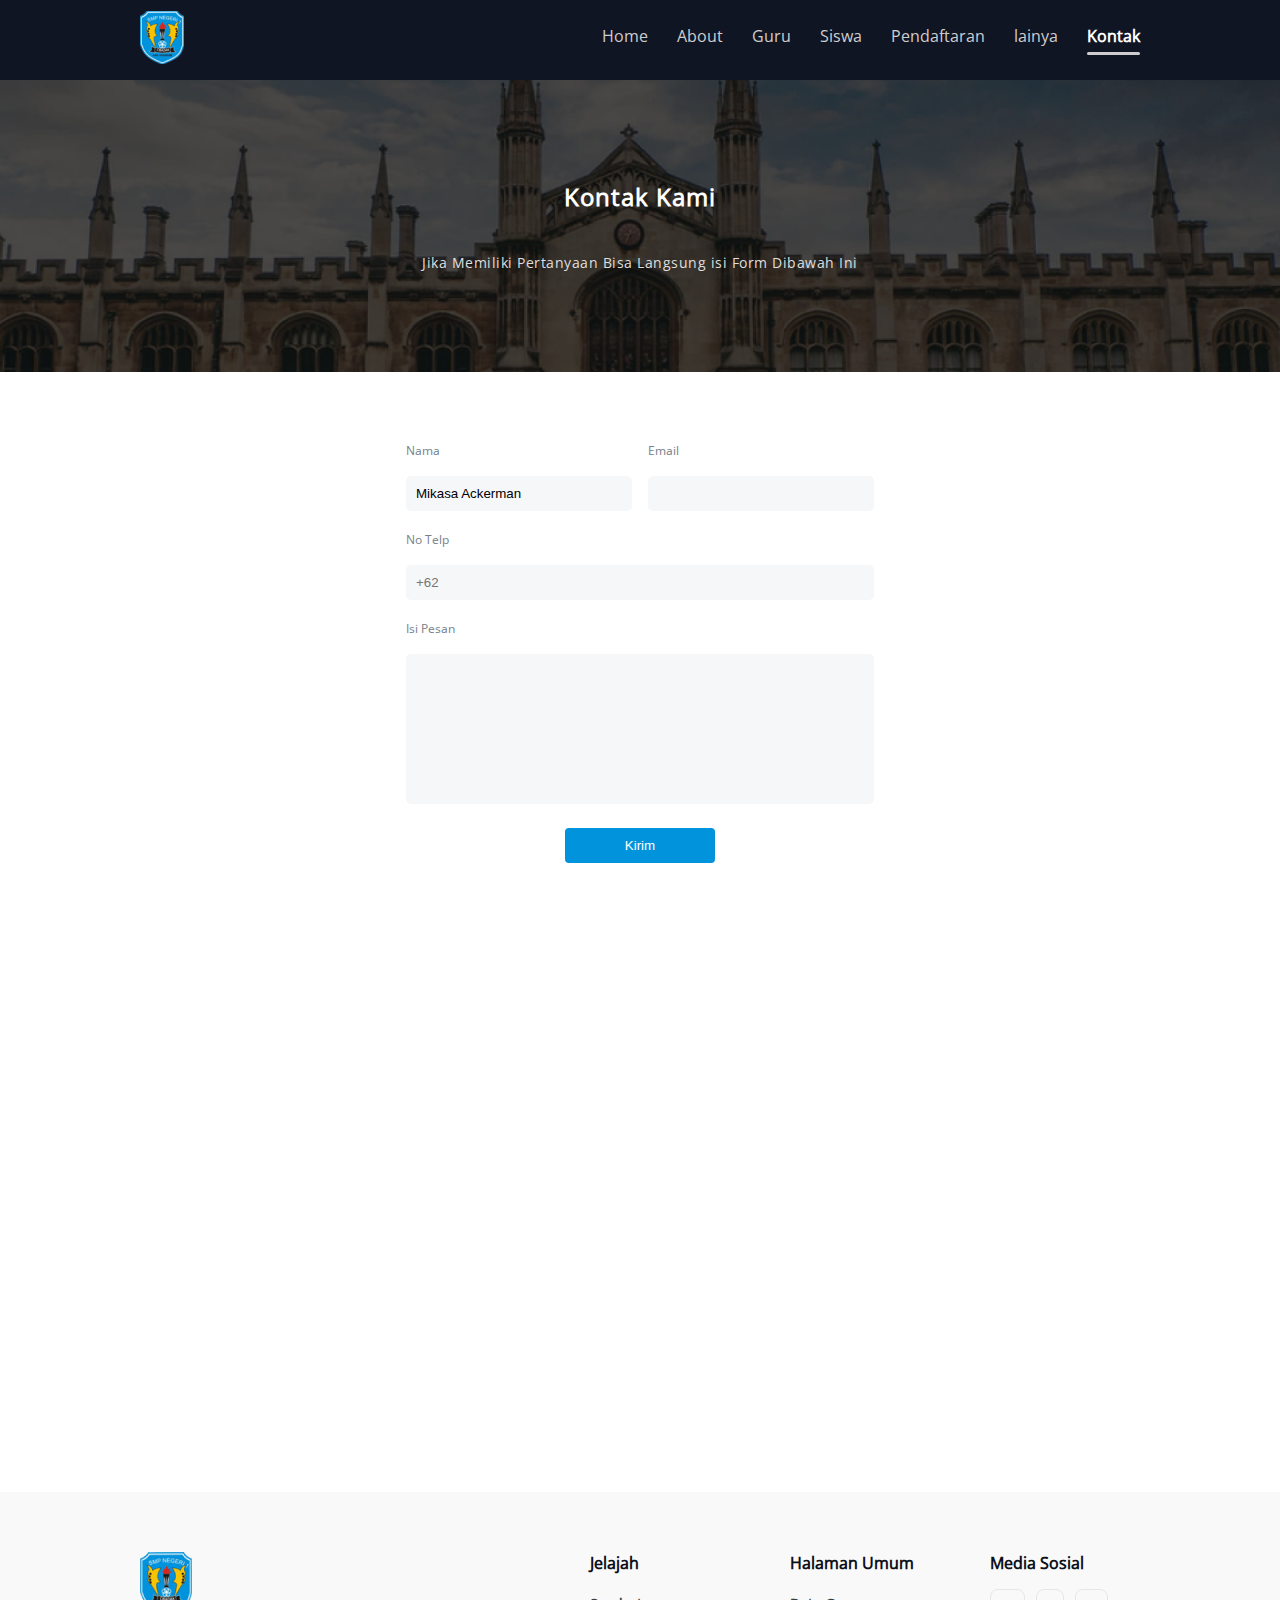
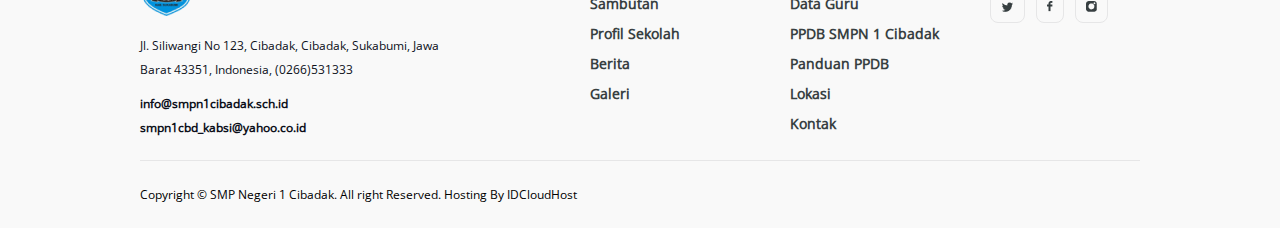
<file: contact.html>
<!DOCTYPE html>
<html lang="en">
  <head>
    <meta charset="UTF-8" />
    <meta name="viewport" content="width=device-width, initial-scale=1.0" />
    <title>Contact</title>
    <link rel="stylesheet" href="./style/style.css" />
    <link rel="stylesheet" href="./style/contact.css" />
  </head>
  <body>
    <header>
      <div class="navbarBackground">
        <div class="container">
          <div class="navbar">
            <div class="logo">
              <img src="./images/logo.png" alt="logo" />
            </div>
            <nav>
              <a href="./index.html">Home</a>
              <a href="./aboutPage.html">About</a>
              <a href="./guruPage.html">Guru</a>
              <a href="./siswa.html">Siswa</a>
              <a href="./pendaftaran.html">Pendaftaran</a>
              <a href="./lainya.html">lainya</a>
              <a href="./contact.html" class="active">Kontak</a>
            </nav>
          </div>
        </div>
      </div>
      <!-- navbar end -->
      <div class="banner-info">
        <div class="container">
          <h1>Kontak Kami</h1>
          <p>Jika Memiliki Pertanyaan Bisa Langsung isi Form Dibawah Ini</p>
        </div>
      </div>
    </header>
    <!-- .header end -->

    <section class="contact-section1 container">
      <table>
        <tbody>
          <tr>
            <td><label for="">Nama</label></td>
            <td><label for="">Email</label></td>
          </tr>
          <tr>
            <td><input type="text" name="" id="" value="Mikasa Ackerman" /></td>
            <td><input type="email" /></td>
          </tr>
          <tr>
            <td colspan="2"><label for="">No Telp</label></td>
          </tr>
          <tr>
            <td colspan="2"><input type="tel" placeholder="+62" /></td>
          </tr>
          <tr>
            <td colspan="2"><label for="">Isi Pesan</label></td>
          </tr>
          <tr>
            <td colspan="2"><input type="text" class="input-text" /></td>
          </tr>
          <tr>
            <td colspan="2" class="kirimBtn">
              <button>Kirim</button>
            </td>
          </tr>
        </tbody>
      </table>
    </section>
    <!-- contact section1 end -->

    <section class="contact-section2 container">
      <iframe
        src="https://www.google.com/maps/embed?pb=!1m18!1m12!1m3!1d3038.377335578317!2d49.851542699999996!3d40.4004909!2m3!1f0!2f0!3f0!3m2!1i1024!2i768!4f13.1!3m3!1m2!1s0x40307d5d5a2c1005%3A0x5ede1cc1418ccc54!2sG%C9%99nclik%20Mall!5e0!3m2!1saz!2saz!4v1737392529749!5m2!1saz!2saz"
        width="100%"
        height="450"
        style="border: 0"
        allowfullscreen=""
        loading="lazy"
        referrerpolicy="no-referrer-when-downgrade"
      ></iframe>
    </section>
    <!-- contact section2 end -->

    <footer class="footer">
      <div class="container">
        <div class="footer-box1">
          <img src="./images/footerLogo.png" alt="logo" />
          <p>
            Jl. Siliwangi No 123, Cibadak, Cibadak, Sukabumi, Jawa Barat 43351,
            Indonesia, (0266)531333
          </p>
          <a href="#">info@smpn1cibadak.sch.id</a>
          <a href="#">smpn1cbd_kabsi@yahoo.co.id</a>
        </div>
        <div class="footer-box2">
          <h3>Jelajah</h3>
          <ul>
            <li><a href="3">Sambutan</a></li>
            <li><a href="#">Profil Sekolah</a></li>
            <li><a href="#">Berita</a></li>
            <li><a href="#">Galeri</a></li>
          </ul>
        </div>
        <div class="footer-box3">
          <h3>Halaman Umum</h3>
          <ul>
            <li><a href="./guruPage.html">Data Guru</a></li>
            <li><a href="#">PPDB SMPN 1 Cibadak</a></li>
            <li><a href="#">Panduan PPDB</a></li>
            <li><a href="#">Lokasi</a></li>
            <li><a href="./contact.html">Kontak</a></li>
          </ul>
        </div>
        <div class="footer-box4">
          <h3>Media Sosial</h3>
          <a>
            <img src="./images/iconTwitter.png" alt="twitter" />
          </a>
          <a>
            <img src="./images/iconFacebook.png" alt="facebook" />
          </a>
          <a>
            <img src="./images/iconInstagram.png" alt="instagram" />
          </a>
        </div>
        <div class="footer-box5">
          <p>
            Copyright © SMP Negeri 1 Cibadak. All right Reserved. Hosting By
            IDCloudHost
          </p>
        </div>
      </div>
    </footer>
    <!-- footer end -->
  </body>
</html>
</file>
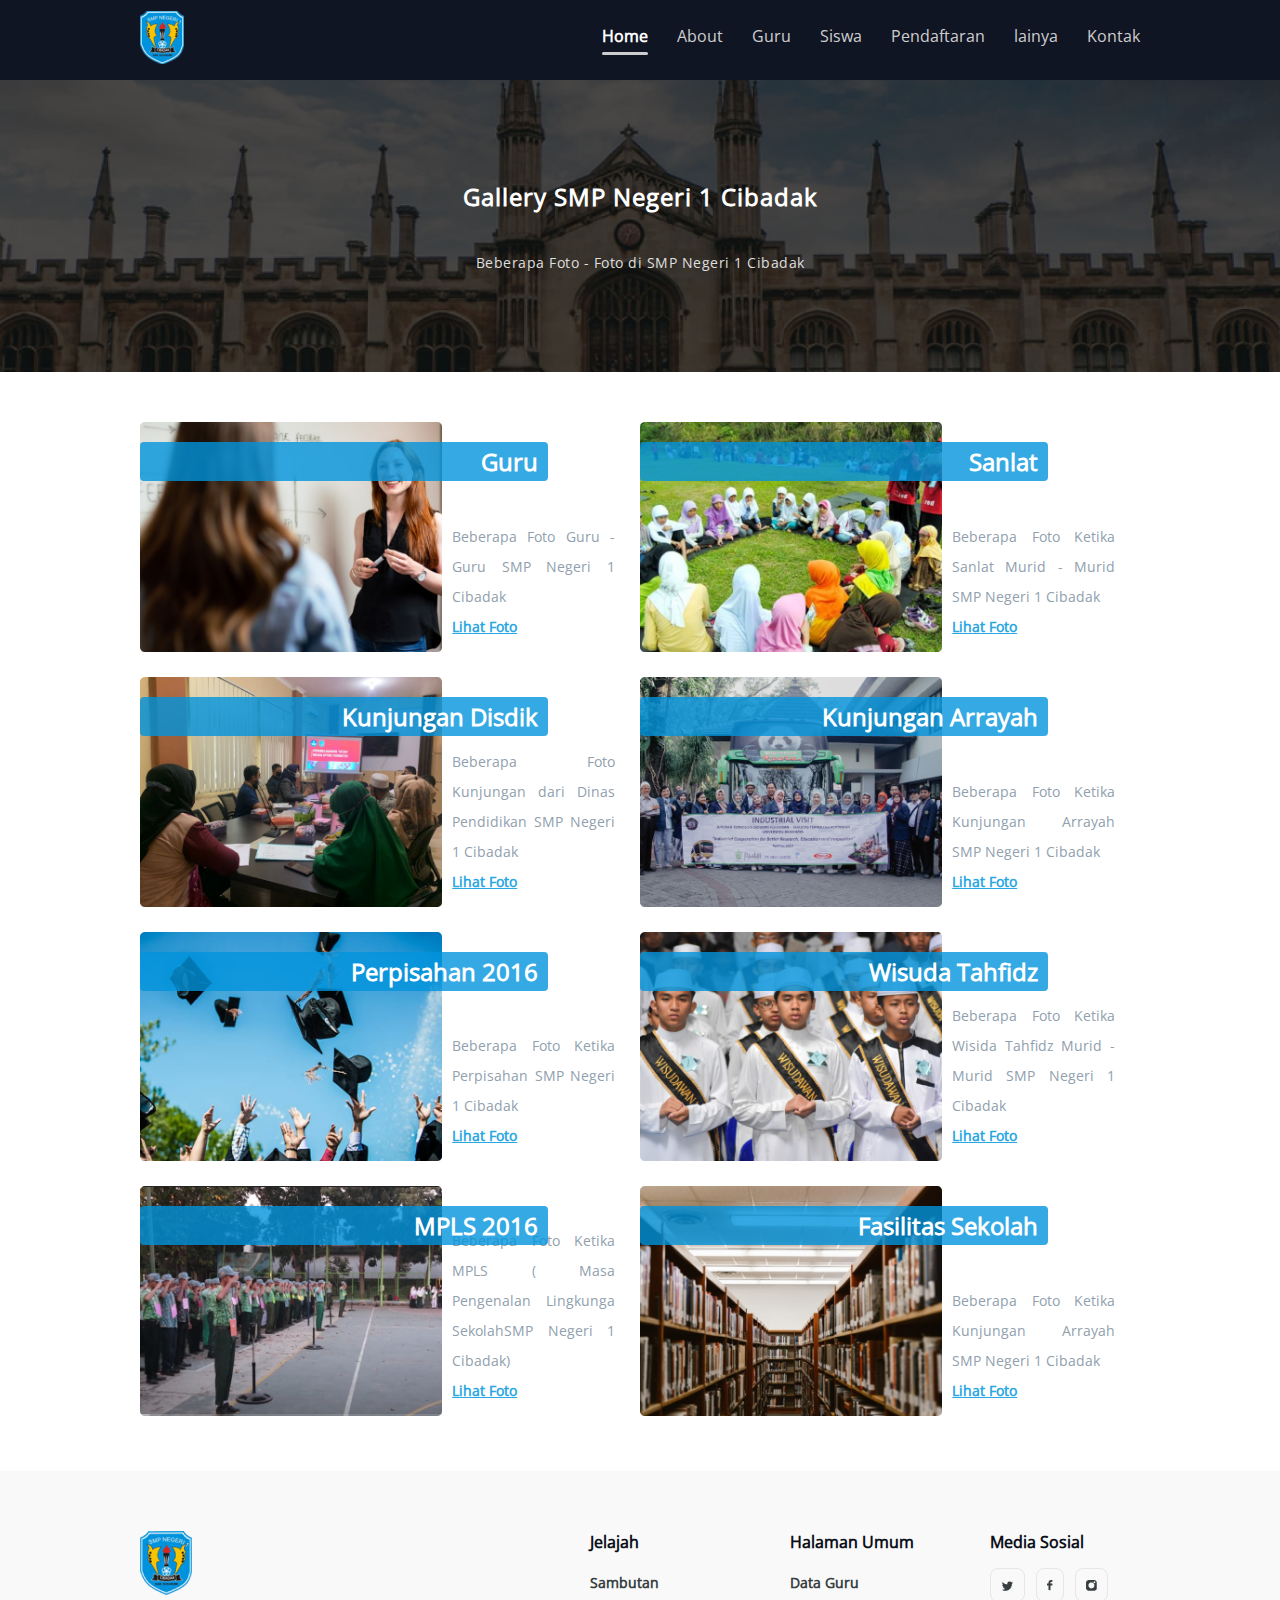
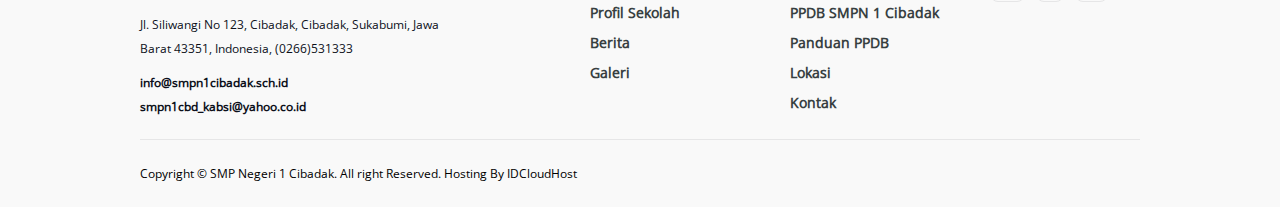
<file: gallery.html>
<!DOCTYPE html>
<html lang="en">
  <head>
    <meta charset="UTF-8" />
    <meta name="viewport" content="width=device-width, initial-scale=1.0" />
    <title>Gallery</title>
    <link rel="stylesheet" href="./style/style.css" />
    <link rel="stylesheet" href="./style/gallery.css" />
  </head>
  <body>
    <header>
      <div class="navbarBackground">
        <div class="container">
          <div class="navbar">
            <div class="logo">
              <img src="./images/logo.png" alt="logo" />
            </div>
            <nav>
              <a href="./index.html" class="active">Home</a>
              <a href="./aboutPage.html">About</a>
              <a href="./guruPage.html">Guru</a>
              <a href="./siswa.html">Siswa</a>
              <a href="./pendaftaran.html">Pendaftaran</a>
              <a href="./lainya.html">lainya</a>
              <a href="./contact.html">Kontak</a>
            </nav>
          </div>
        </div>
      </div>
      <!-- navbar end -->
      <div class="banner-info">
        <div class="container">
          <h1>Gallery SMP Negeri 1 Cibadak</h1>
          <p>Beberapa Foto - Foto di SMP Negeri 1 Cibadak</p>
        </div>
      </div>
    </header>
    <!-- .header end -->

    <main class="gallery-main container">
      <div class="gallery-box">
        <h2 class="gallery-box-title">Guru</h2>
        <div class="gallery-box-img">
          <img src="./images/gallery1.png" alt="Guru" />
        </div>
        <div class="gallery-box-description">
          <p>Beberapa Foto Guru - Guru SMP Negeri 1 Cibadak</p>
          <a href="#">Lihat Foto</a>
        </div>
      </div>

      <div class="gallery-box">
        <h2 class="gallery-box-title">Sanlat</h2>
        <div class="gallery-box-img">
          <img src="./images/gallery2.png" alt="Sanlat" />
        </div>
        <div class="gallery-box-description">
          <p>Beberapa Foto Ketika Sanlat Murid - Murid SMP Negeri 1 Cibadak</p>
          <a href="#">Lihat Foto</a>
        </div>
      </div>

      <div class="gallery-box">
        <h2 class="gallery-box-title">Kunjungan Disdik</h2>
        <div class="gallery-box-img">
          <img src="./images/gallery3.png" alt="Kunjungan Disdik" />
        </div>
        <div class="gallery-box-description">
          <p>
            Beberapa Foto Kunjungan dari Dinas Pendidikan SMP Negeri 1 Cibadak
          </p>
          <a href="#">Lihat Foto</a>
        </div>
      </div>

      <div class="gallery-box">
        <h2 class="gallery-box-title">Kunjungan Arrayah</h2>
        <div class="gallery-box-img">
          <img src="./images/gallery4.png" alt="Kunjungan Arrayah" />
        </div>
        <div class="gallery-box-description">
          <p>Beberapa Foto Ketika Kunjungan Arrayah SMP Negeri 1 Cibadak</p>
          <a href="#">Lihat Foto</a>
        </div>
      </div>

      <div class="gallery-box">
        <h2 class="gallery-box-title">Perpisahan 2016</h2>
        <div class="gallery-box-img">
          <img src="./images/gallery5.png" alt="Perpisahan" />
        </div>
        <div class="gallery-box-description">
          <p>Beberapa Foto Ketika Perpisahan SMP Negeri 1 Cibadak</p>
          <a href="#">Lihat Foto</a>
        </div>
      </div>

      <div class="gallery-box">
        <h2 class="gallery-box-title">Wisuda Tahfidz</h2>
        <div class="gallery-box-img">
          <img src="./images/gallery6.png" alt="Wisuda Tahfidz" />
        </div>
        <div class="gallery-box-description">
          <p>
            Beberapa Foto Ketika Wisida Tahfidz Murid - Murid SMP Negeri 1
            Cibadak
          </p>
          <a href="#">Lihat Foto</a>
        </div>
      </div>

      <div class="gallery-box">
        <h2 class="gallery-box-title">MPLS 2016</h2>
        <div class="gallery-box-img">
          <img src="./images/gallery7.png" alt="MPLS 2016" />
        </div>
        <div class="gallery-box-description">
          <p>
            Beberapa Foto Ketika MPLS ( Masa Pengenalan Lingkunga SekolahSMP
            Negeri 1 Cibadak)
          </p>
          <a href="#">Lihat Foto</a>
        </div>
      </div>

      <div class="gallery-box">
        <h2 class="gallery-box-title">Fasilitas Sekolah</h2>
        <div class="gallery-box-img">
          <img src="./images/gallery8.png" alt="Fasilitas Sekolah" />
        </div>
        <div class="gallery-box-description">
          <p>Beberapa Foto Ketika Kunjungan Arrayah SMP Negeri 1 Cibadak</p>
          <a href="#">Lihat Foto</a>
        </div>
      </div>
    </main>
    <!-- main end -->

    <footer class="footer">
      <div class="container">
        <div class="footer-box1">
          <img src="./images/footerLogo.png" alt="logo" />
          <p>
            Jl. Siliwangi No 123, Cibadak, Cibadak, Sukabumi, Jawa Barat 43351,
            Indonesia, (0266)531333
          </p>
          <a href="#">info@smpn1cibadak.sch.id</a>
          <a href="#">smpn1cbd_kabsi@yahoo.co.id</a>
        </div>
        <div class="footer-box2">
          <h3>Jelajah</h3>
          <ul>
            <li><a href="3">Sambutan</a></li>
            <li><a href="#">Profil Sekolah</a></li>
            <li><a href="#">Berita</a></li>
            <li><a href="#">Galeri</a></li>
          </ul>
        </div>
        <div class="footer-box3">
          <h3>Halaman Umum</h3>
          <ul>
            <li><a href="./guruPage.html">Data Guru</a></li>
            <li><a href="#">PPDB SMPN 1 Cibadak</a></li>
            <li><a href="#">Panduan PPDB</a></li>
            <li><a href="#">Lokasi</a></li>
            <li><a href="./contact.html">Kontak</a></li>
          </ul>
        </div>
        <div class="footer-box4">
          <h3>Media Sosial</h3>
          <a>
            <img src="./images/iconTwitter.png" alt="twitter" />
          </a>
          <a>
            <img src="./images/iconFacebook.png" alt="facebook" />
          </a>
          <a>
            <img src="./images/iconInstagram.png" alt="instagram" />
          </a>
        </div>
        <div class="footer-box5">
          <p>
            Copyright © SMP Negeri 1 Cibadak. All right Reserved. Hosting By
            IDCloudHost
          </p>
        </div>
      </div>
    </footer>
    <!-- footer end -->
  </body>
</html>
</file>
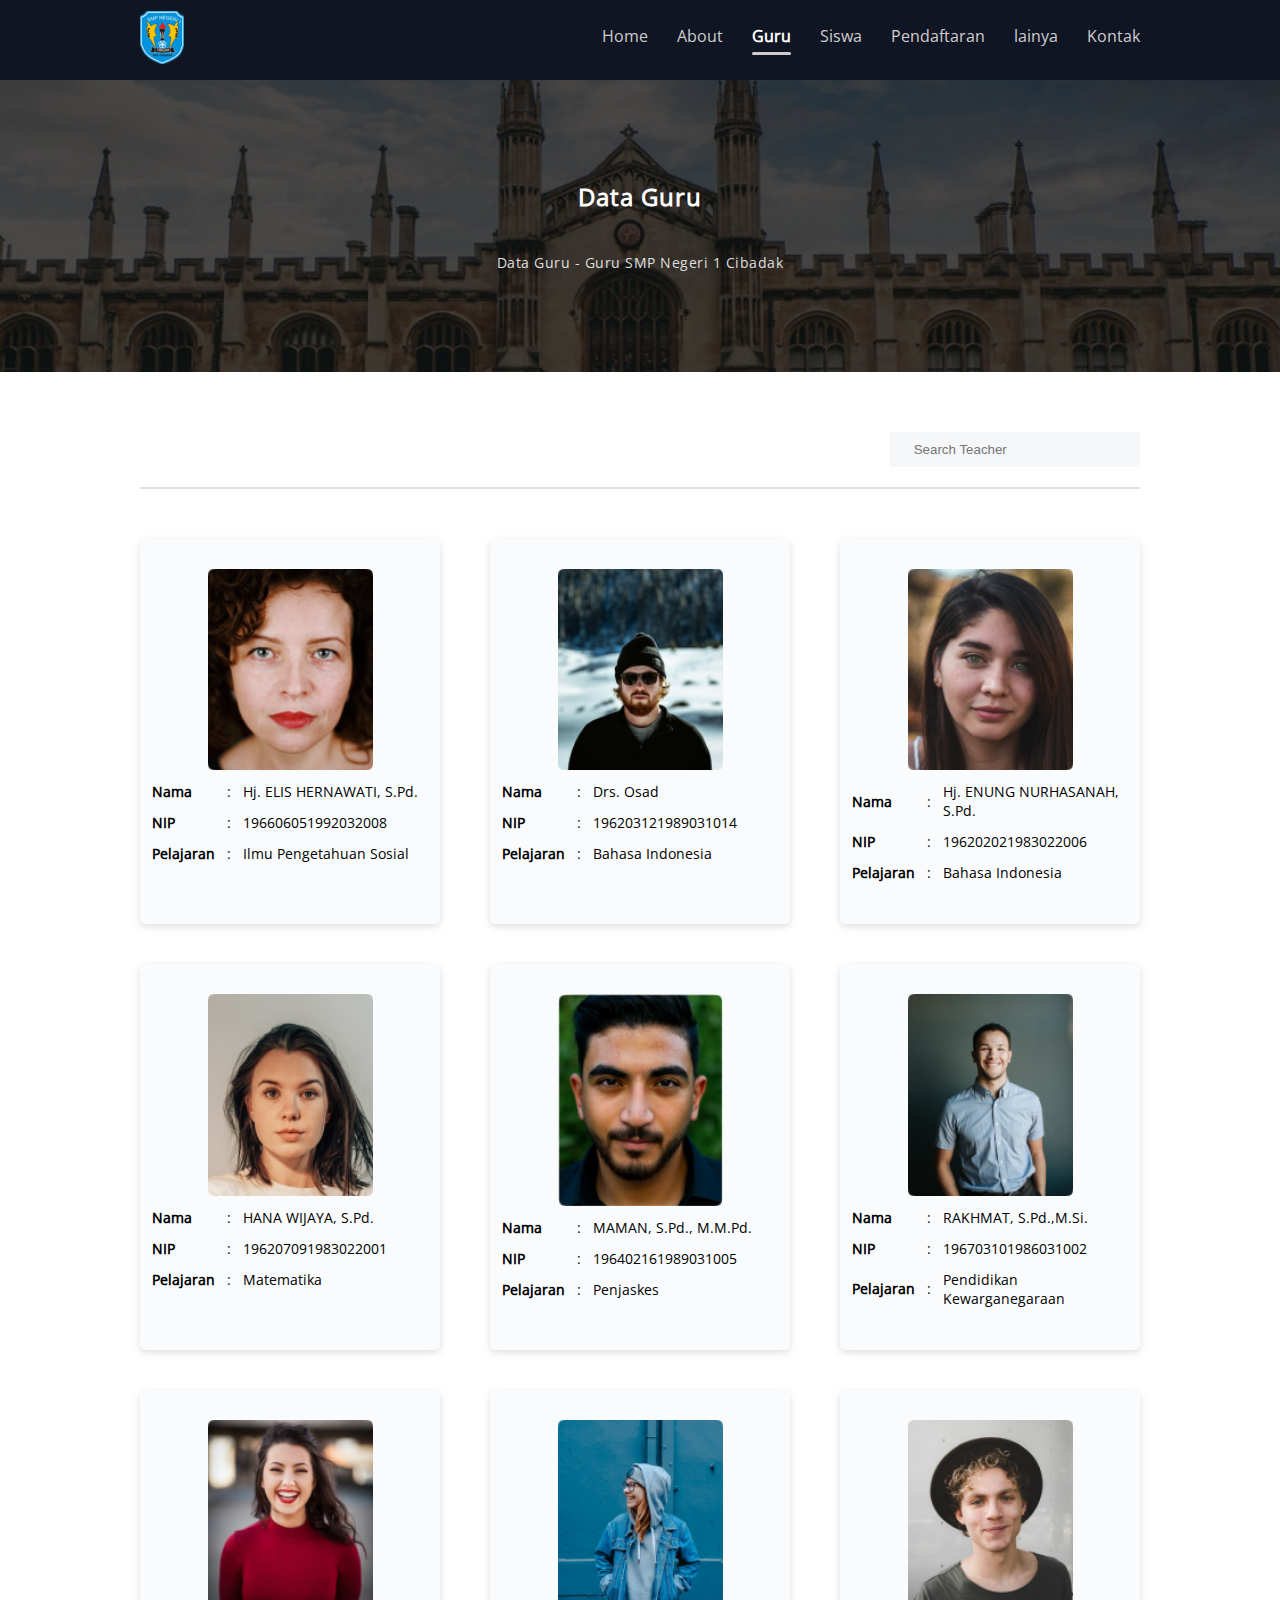
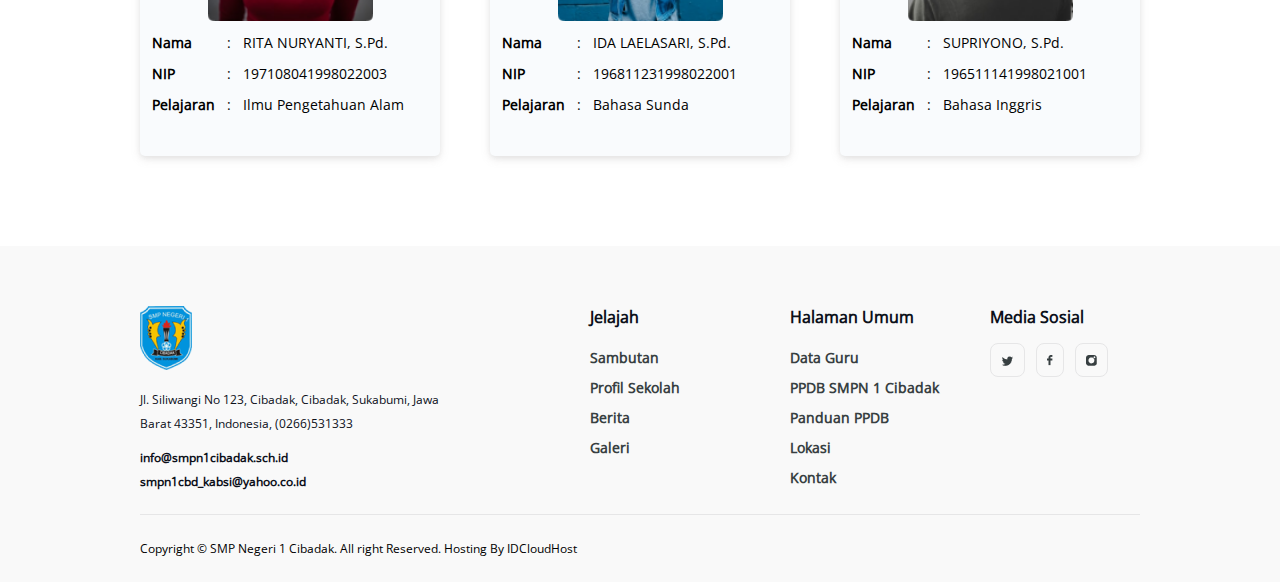
<file: guruPage.html>
<!DOCTYPE html>
<html lang="en">
  <head>
    <meta charset="UTF-8" />
    <meta name="viewport" content="width=device-width, initial-scale=1.0" />
    <title>Data Guru</title>
    <link rel="stylesheet" href="./style/style.css" />
    <link rel="stylesheet" href="./style/guruPage.css" />
  </head>
  <body>
    <header>
      <div class="navbarBackground">
        <div class="container">
          <div class="navbar">
            <div class="logo">
              <img src="./images/logo.png" alt="logo" />
            </div>
            <nav>
              <a href="./index.html">Home</a>
              <a href="./aboutPage.html">About</a>
              <a href="./guruPage.html" class="active">Guru</a>
              <a href="./siswa.html">Siswa</a>
              <a href="./pendaftaran.html">Pendaftaran</a>
              <a href="./lainya.html">lainya</a>
              <a href="./contact.html">Kontak</a>
            </nav>
          </div>
        </div>
      </div>
      <!-- navbar end -->
      <div class="banner-info">
        <div class="container">
          <h1>Data Guru</h1>
          <p>Data Guru - Guru SMP Negeri 1 Cibadak</p>
        </div>
      </div>
    </header>
    <!-- .header end -->

    <section class="guru-section1 container">
      <div class="search">
        <input type="search" placeholder=" Search Teacher" />
      </div>

      <div class="guru-section1-boxes">
        <div class="guru-section1-box">
          <div class="guru-section-img">
            <img src="./images/teacher1.png" alt="teacher1" />
          </div>
          <table>
            <tbody>
              <tr>
                <th>Nama</th>
                <td>:</td>
                <td>Hj. ELIS HERNAWATI, S.Pd.</td>
              </tr>
              <tr>
                <th>NIP</th>
                <td>:</td>
                <td>196606051992032008</td>
              </tr>
              <tr>
                <th>Pelajaran</th>
                <td>:</td>
                <td>Ilmu Pengetahuan Sosial</td>
              </tr>
            </tbody>
          </table>
        </div>
        <div class="guru-section1-box">
          <div class="guru-section-img">
            <img src="./images/teacher2.png" alt="teacher2" />
          </div>
          <table>
            <tbody>
              <tr>
                <th>Nama</th>
                <td>:</td>
                <td>Drs. Osad</td>
              </tr>
              <tr>
                <th>NIP</th>
                <td>:</td>
                <td>196203121989031014</td>
              </tr>
              <tr>
                <th>Pelajaran</th>
                <td>:</td>
                <td>Bahasa Indonesia</td>
              </tr>
            </tbody>
          </table>
        </div>
        <div class="guru-section1-box">
          <div class="guru-section-img">
            <img src="./images/teacher3.png" alt="teacher3" />
          </div>
          <table>
            <tbody>
              <tr>
                <th>Nama</th>
                <td>:</td>
                <td>Hj. ENUNG NURHASANAH, S.Pd.</td>
              </tr>
              <tr>
                <th>NIP</th>
                <td>:</td>
                <td>196202021983022006</td>
              </tr>
              <tr>
                <th>Pelajaran</th>
                <td>:</td>
                <td>Bahasa Indonesia</td>
              </tr>
            </tbody>
          </table>
        </div>
        <div class="guru-section1-box">
          <div class="guru-section-img">
            <img src="./images/teacher4.png" alt="teacher4" />
          </div>
          <table>
            <tbody>
              <tr>
                <th>Nama</th>
                <td>:</td>
                <td>HANA WIJAYA, S.Pd.</td>
              </tr>
              <tr>
                <th>NIP</th>
                <td>:</td>
                <td>196207091983022001</td>
              </tr>
              <tr>
                <th>Pelajaran</th>
                <td>:</td>
                <td>Matematika</td>
              </tr>
            </tbody>
          </table>
        </div>
        <div class="guru-section1-box">
          <div class="guru-section-img">
            <img src="./images/teacher5.png" alt="teacher5" />
          </div>
          <table>
            <tbody>
              <tr>
                <th>Nama</th>
                <td>:</td>
                <td>MAMAN, S.Pd., M.M.Pd.</td>
              </tr>
              <tr>
                <th>NIP</th>
                <td>:</td>
                <td>196402161989031005</td>
              </tr>
              <tr>
                <th>Pelajaran</th>
                <td>:</td>
                <td>Penjaskes</td>
              </tr>
            </tbody>
          </table>
        </div>
        <div class="guru-section1-box">
          <div class="guru-section-img">
            <img src="./images/teacher6.png" alt="teacher6" />
          </div>
          <table>
            <tbody>
              <tr>
                <th>Nama</th>
                <td>:</td>
                <td>RAKHMAT, S.Pd.,M.Si.</td>
              </tr>
              <tr>
                <th>NIP</th>
                <td>:</td>
                <td>196703101986031002</td>
              </tr>
              <tr>
                <th>Pelajaran</th>
                <td>:</td>
                <td>Pendidikan Kewarganegaraan</td>
              </tr>
            </tbody>
          </table>
        </div>
        <div class="guru-section1-box">
          <div class="guru-section-img">
            <img src="./images/teacher7.png" alt="teacher7" />
          </div>
          <table>
            <tbody>
              <tr>
                <th>Nama</th>
                <td>:</td>
                <td>RITA NURYANTI, S.Pd.</td>
              </tr>
              <tr>
                <th>NIP</th>
                <td>:</td>
                <td>197108041998022003</td>
              </tr>
              <tr>
                <th>Pelajaran</th>
                <td>:</td>
                <td>Ilmu Pengetahuan Alam</td>
              </tr>
            </tbody>
          </table>
        </div>
        <div class="guru-section1-box">
          <div class="guru-section-img">
            <img src="./images/teacher8.png" alt="teacher8" />
          </div>
          <table>
            <tbody>
              <tr>
                <th>Nama</th>
                <td>:</td>
                <td>IDA LAELASARI, S.Pd.</td>
              </tr>
              <tr>
                <th>NIP</th>
                <td>:</td>
                <td>196811231998022001</td>
              </tr>
              <tr>
                <th>Pelajaran</th>
                <td>:</td>
                <td>Bahasa Sunda</td>
              </tr>
            </tbody>
          </table>
        </div>
        <div class="guru-section1-box">
          <div class="guru-section-img">
            <img src="./images/teacher9.png" alt="teacher9" />
          </div>
          <table>
            <tbody>
              <tr>
                <th>Nama</th>
                <td>:</td>
                <td>SUPRIYONO, S.Pd.</td>
              </tr>
              <tr>
                <th>NIP</th>
                <td>:</td>
                <td>196511141998021001</td>
              </tr>
              <tr>
                <th>Pelajaran</th>
                <td>:</td>
                <td>Bahasa Inggris</td>
              </tr>
            </tbody>
          </table>
        </div>
      </div>
    </section>
    <!-- section end -->

    <footer class="footer">
      <div class="container">
        <div class="footer-box1">
          <img src="./images/footerLogo.png" alt="logo" />
          <p>
            Jl. Siliwangi No 123, Cibadak, Cibadak, Sukabumi, Jawa Barat 43351,
            Indonesia, (0266)531333
          </p>
          <a href="#">info@smpn1cibadak.sch.id</a>
          <a href="#">smpn1cbd_kabsi@yahoo.co.id</a>
        </div>
        <div class="footer-box2">
          <h3>Jelajah</h3>
          <ul>
            <li><a href="3">Sambutan</a></li>
            <li><a href="#">Profil Sekolah</a></li>
            <li><a href="#">Berita</a></li>
            <li><a href="#">Galeri</a></li>
          </ul>
        </div>
        <div class="footer-box3">
          <h3>Halaman Umum</h3>
          <ul>
            <li><a href="./guruPage.html">Data Guru</a></li>
            <li><a href="#">PPDB SMPN 1 Cibadak</a></li>
            <li><a href="#">Panduan PPDB</a></li>
            <li><a href="#">Lokasi</a></li>
            <li><a href="./contact.html">Kontak</a></li>
          </ul>
        </div>
        <div class="footer-box4">
          <h3>Media Sosial</h3>
          <a>
            <img src="./images/iconTwitter.png" alt="twitter" />
          </a>
          <a>
            <img src="./images/iconFacebook.png" alt="facebook" />
          </a>
          <a>
            <img src="./images/iconInstagram.png" alt="instagram" />
          </a>
        </div>
        <div class="footer-box5">
          <p>
            Copyright © SMP Negeri 1 Cibadak. All right Reserved. Hosting By
            IDCloudHost
          </p>
        </div>
      </div>
    </footer>
    <!-- footer end -->
  </body>
</html>
</file>
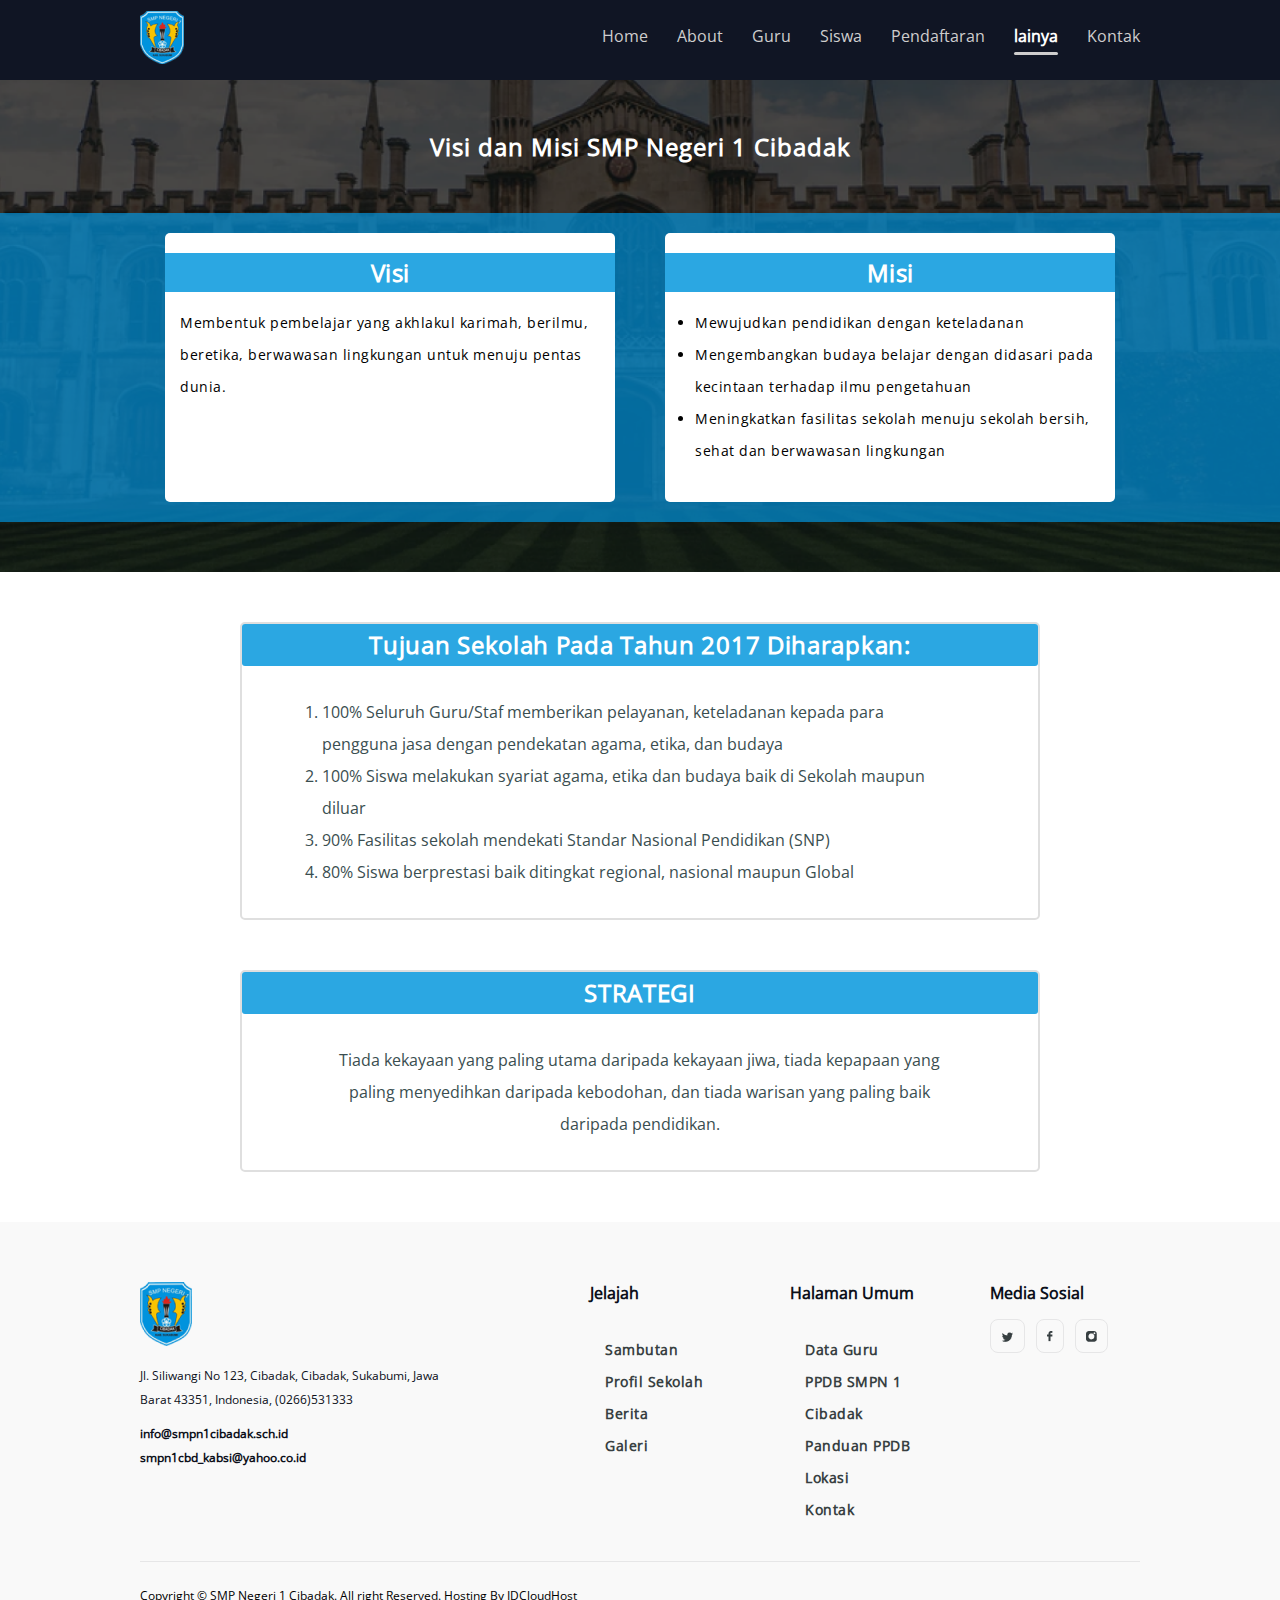
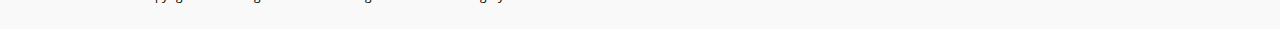
<file: lainya.html>
<!DOCTYPE html>
<html lang="en">
  <head>
    <meta charset="UTF-8" />
    <meta name="viewport" content="width=device-width, initial-scale=1.0" />
    <title>Visi dan Misi</title>
    <link rel="stylesheet" href="./style/style.css" />
    <link rel="stylesheet" href="./style/lainya.css" />
  </head>
  <body>
    <header>
      <div class="navbarBackground">
        <div class="container">
          <div class="navbar">
            <div class="logo">
              <img src="./images/logo.png" alt="logo" />
            </div>
            <nav>
              <a href="./index.html">Home</a>
              <a href="./aboutPage.html">About</a>
              <a href="./guruPage.html">Guru</a>
              <a href="./siswa.html">Siswa</a>
              <a href="./pendaftaran.html">Pendaftaran</a>
              <a href="./lainya.html" class="active">lainya</a>
              <a href="./contact.html">Kontak</a>
            </nav>
          </div>
        </div>
      </div>
      <!-- navbar end -->
      <div class="banner-infor">
        <h1 class="banner-title">Visi dan Misi SMP Negeri 1 Cibadak</h1>
        <div class="banner-background">
          <div class="banner-boxes container">
            <div class="banner-box1">
              <h2>Visi</h2>
              <p>
                Membentuk pembelajar yang akhlakul karimah, berilmu, beretika,
                berwawasan lingkungan untuk menuju pentas dunia.
              </p>
            </div>
            <div class="banner-box2">
              <h2>Misi</h2>
              <ul>
                <li>Mewujudkan pendidikan dengan keteladanan</li>
                <li>
                  Mengembangkan budaya belajar dengan didasari pada kecintaan
                  terhadap ilmu pengetahuan
                </li>
                <li>
                  Meningkatkan fasilitas sekolah menuju sekolah bersih, sehat
                  dan berwawasan lingkungan
                </li>
              </ul>
            </div>
          </div>
        </div>
      </div>
    </header>
    <!-- .header end -->

    <main class="container">
      <section class="lainya-section1">
        <h2>Tujuan Sekolah Pada Tahun 2017 Diharapkan:</h2>
        <ol>
          <li>
            100% Seluruh Guru/Staf memberikan pelayanan, keteladanan kepada para
            pengguna jasa dengan pendekatan agama, etika, dan budaya
          </li>
          <li>
            100% Siswa melakukan syariat agama, etika dan budaya baik di Sekolah
            maupun diluar
          </li>
          <li>
            90% Fasilitas sekolah mendekati Standar Nasional Pendidikan (SNP)
          </li>
          <li>
            80% Siswa berprestasi baik ditingkat regional, nasional maupun
            Global
          </li>
        </ol>
      </section>

      <section class="lainya-section2">
        <h2>STRATEGI</h2>
        <p>
          Tiada kekayaan yang paling utama daripada kekayaan jiwa, tiada
          kepapaan yang paling menyedihkan daripada kebodohan, dan tiada warisan
          yang paling baik daripada pendidikan.
        </p>
      </section>
    </main>
    <!-- lainya main end -->

    <footer class="footer">
      <div class="container">
        <div class="footer-box1">
          <img src="./images/footerLogo.png" alt="logo" />
          <p>
            Jl. Siliwangi No 123, Cibadak, Cibadak, Sukabumi, Jawa Barat 43351,
            Indonesia, (0266)531333
          </p>
          <a href="#">info@smpn1cibadak.sch.id</a>
          <a href="#">smpn1cbd_kabsi@yahoo.co.id</a>
        </div>
        <div class="footer-box2">
          <h3>Jelajah</h3>
          <ul>
            <li><a href="3">Sambutan</a></li>
            <li><a href="#">Profil Sekolah</a></li>
            <li><a href="#">Berita</a></li>
            <li><a href="#">Galeri</a></li>
          </ul>
        </div>
        <div class="footer-box3">
          <h3>Halaman Umum</h3>
          <ul>
            <li><a href="./guruPage.html">Data Guru</a></li>
            <li><a href="#">PPDB SMPN 1 Cibadak</a></li>
            <li><a href="#">Panduan PPDB</a></li>
            <li><a href="#">Lokasi</a></li>
            <li><a href="./contact.html">Kontak</a></li>
          </ul>
        </div>
        <div class="footer-box4">
          <h3>Media Sosial</h3>
          <a>
            <img src="./images/iconTwitter.png" alt="twitter" />
          </a>
          <a>
            <img src="./images/iconFacebook.png" alt="facebook" />
          </a>
          <a>
            <img src="./images/iconInstagram.png" alt="instagram" />
          </a>
        </div>
        <div class="footer-box5">
          <p>
            Copyright © SMP Negeri 1 Cibadak. All right Reserved. Hosting By
            IDCloudHost
          </p>
        </div>
      </div>
    </footer>
    <!-- footer end -->
  </body>
</html>
</file>
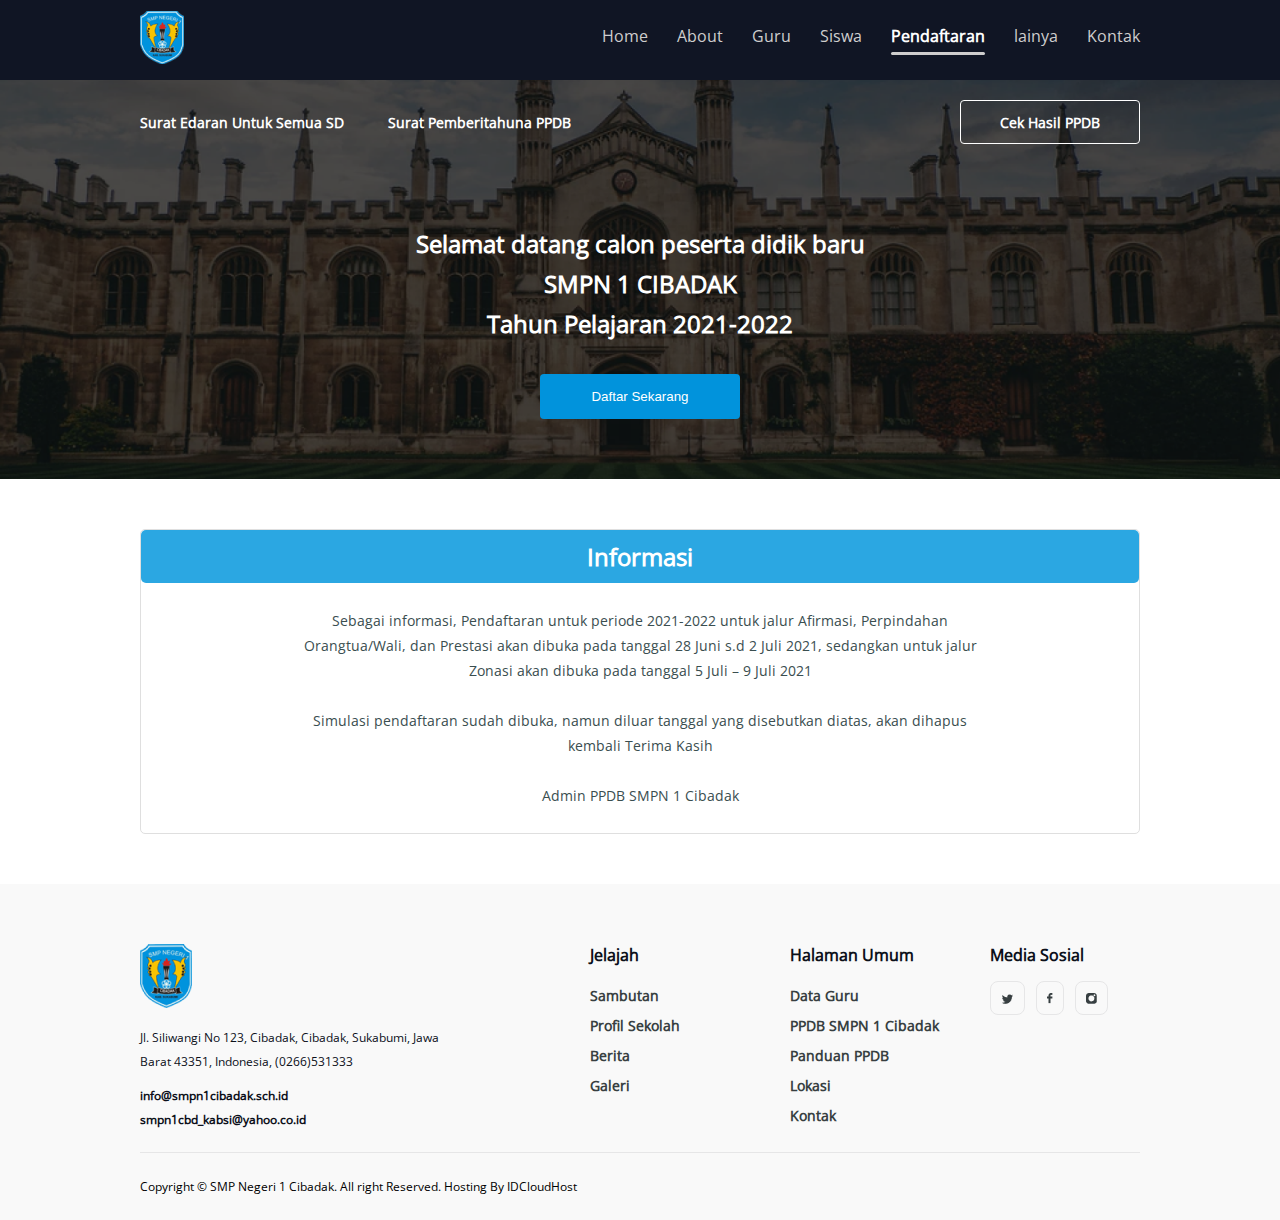
<file: pendaftaran.html>
<!DOCTYPE html>
<html lang="en">
  <head>
    <meta charset="UTF-8" />
    <meta name="viewport" content="width=device-width, initial-scale=1.0" />
    <title>Pendaftaran</title>
    <link rel="stylesheet" href="./style/style.css" />
    <link rel="stylesheet" href="./style/pendaftaran.css" />
  </head>
  <body>
    <header>
      <div class="navbarBackground">
        <div class="container">
          <div class="navbar">
            <div class="logo">
              <img src="./images/logo.png" alt="logo" />
            </div>
            <nav>
              <a href="./index.html">Home</a>
              <a href="./aboutPage.html">About</a>
              <a href="./guruPage.html">Guru</a>
              <a href="./siswa.html">Siswa</a>
              <a href="./pendaftaran.html" class="active">Pendaftaran</a>
              <a href="./lainya.html">lainya</a>
              <a href="./contact.html">Kontak</a>
            </nav>
          </div>
        </div>
      </div>
      <!-- navbar end -->
      <div class="pendaftaran-bannerInfo">
        <div class="container">
          <div class="banner-links">
            <div class="banner-link-left">
              <a href="#">Surat Edaran Untuk Semua SD</a>
              <a href="#">Surat Pemberitahuna PPDB</a>
            </div>
            <div class="banner-link-right">
              <a href="#">Cek Hasil PPDB</a>
            </div>
          </div>
          <div class="pandaftranInfo">
            <h1 class="pandaftranTitle">
              Selamat datang calon peserta didik baru <br />
              SMPN 1 CIBADAK <br />
              Tahun Pelajaran 2021-2022
            </h1>
            <div class="daftarBtn">
              <button>Daftar Sekarang</button>
            </div>
          </div>
        </div>
      </div>
    </header>
    <!-- .header end -->

    <section class="pendaftaran-info">
      <div class="container">
        <h2>Informasi</h2>
        <p>
          Sebagai informasi, Pendaftaran untuk periode 2021-2022 untuk jalur
          Afirmasi, Perpindahan Orangtua/Wali, dan Prestasi akan dibuka pada
          tanggal 28 Juni s.d 2 Juli 2021, sedangkan untuk jalur Zonasi akan
          dibuka pada tanggal 5 Juli – 9 Juli 2021
        </p>
        <p>
          Simulasi pendaftaran sudah dibuka, namun diluar tanggal yang
          disebutkan diatas, akan dihapus kembali Terima Kasih
        </p>
        <p>Admin PPDB SMPN 1 Cibadak</p>
      </div>
    </section>
    <!-- section end -->

    <footer class="footer">
      <div class="container">
        <div class="footer-box1">
          <img src="./images/footerLogo.png" alt="logo" />
          <p>
            Jl. Siliwangi No 123, Cibadak, Cibadak, Sukabumi, Jawa Barat 43351,
            Indonesia, (0266)531333
          </p>
          <a href="#">info@smpn1cibadak.sch.id</a>
          <a href="#">smpn1cbd_kabsi@yahoo.co.id</a>
        </div>
        <div class="footer-box2">
          <h3>Jelajah</h3>
          <ul>
            <li><a href="3">Sambutan</a></li>
            <li><a href="#">Profil Sekolah</a></li>
            <li><a href="#">Berita</a></li>
            <li><a href="#">Galeri</a></li>
          </ul>
        </div>
        <div class="footer-box3">
          <h3>Halaman Umum</h3>
          <ul>
            <li><a href="./guruPage.html">Data Guru</a></li>
            <li><a href="#">PPDB SMPN 1 Cibadak</a></li>
            <li><a href="#">Panduan PPDB</a></li>
            <li><a href="#">Lokasi</a></li>
            <li><a href="./contact.html">Kontak</a></li>
          </ul>
        </div>
        <div class="footer-box4">
          <h3>Media Sosial</h3>
          <a>
            <img src="./images/iconTwitter.png" alt="twitter" />
          </a>
          <a>
            <img src="./images/iconFacebook.png" alt="facebook" />
          </a>
          <a>
            <img src="./images/iconInstagram.png" alt="instagram" />
          </a>
        </div>
        <div class="footer-box5">
          <p>
            Copyright © SMP Negeri 1 Cibadak. All right Reserved. Hosting By
            IDCloudHost
          </p>
        </div>
      </div>
    </footer>
    <!-- footer end -->
  </body>
</html>
</file>
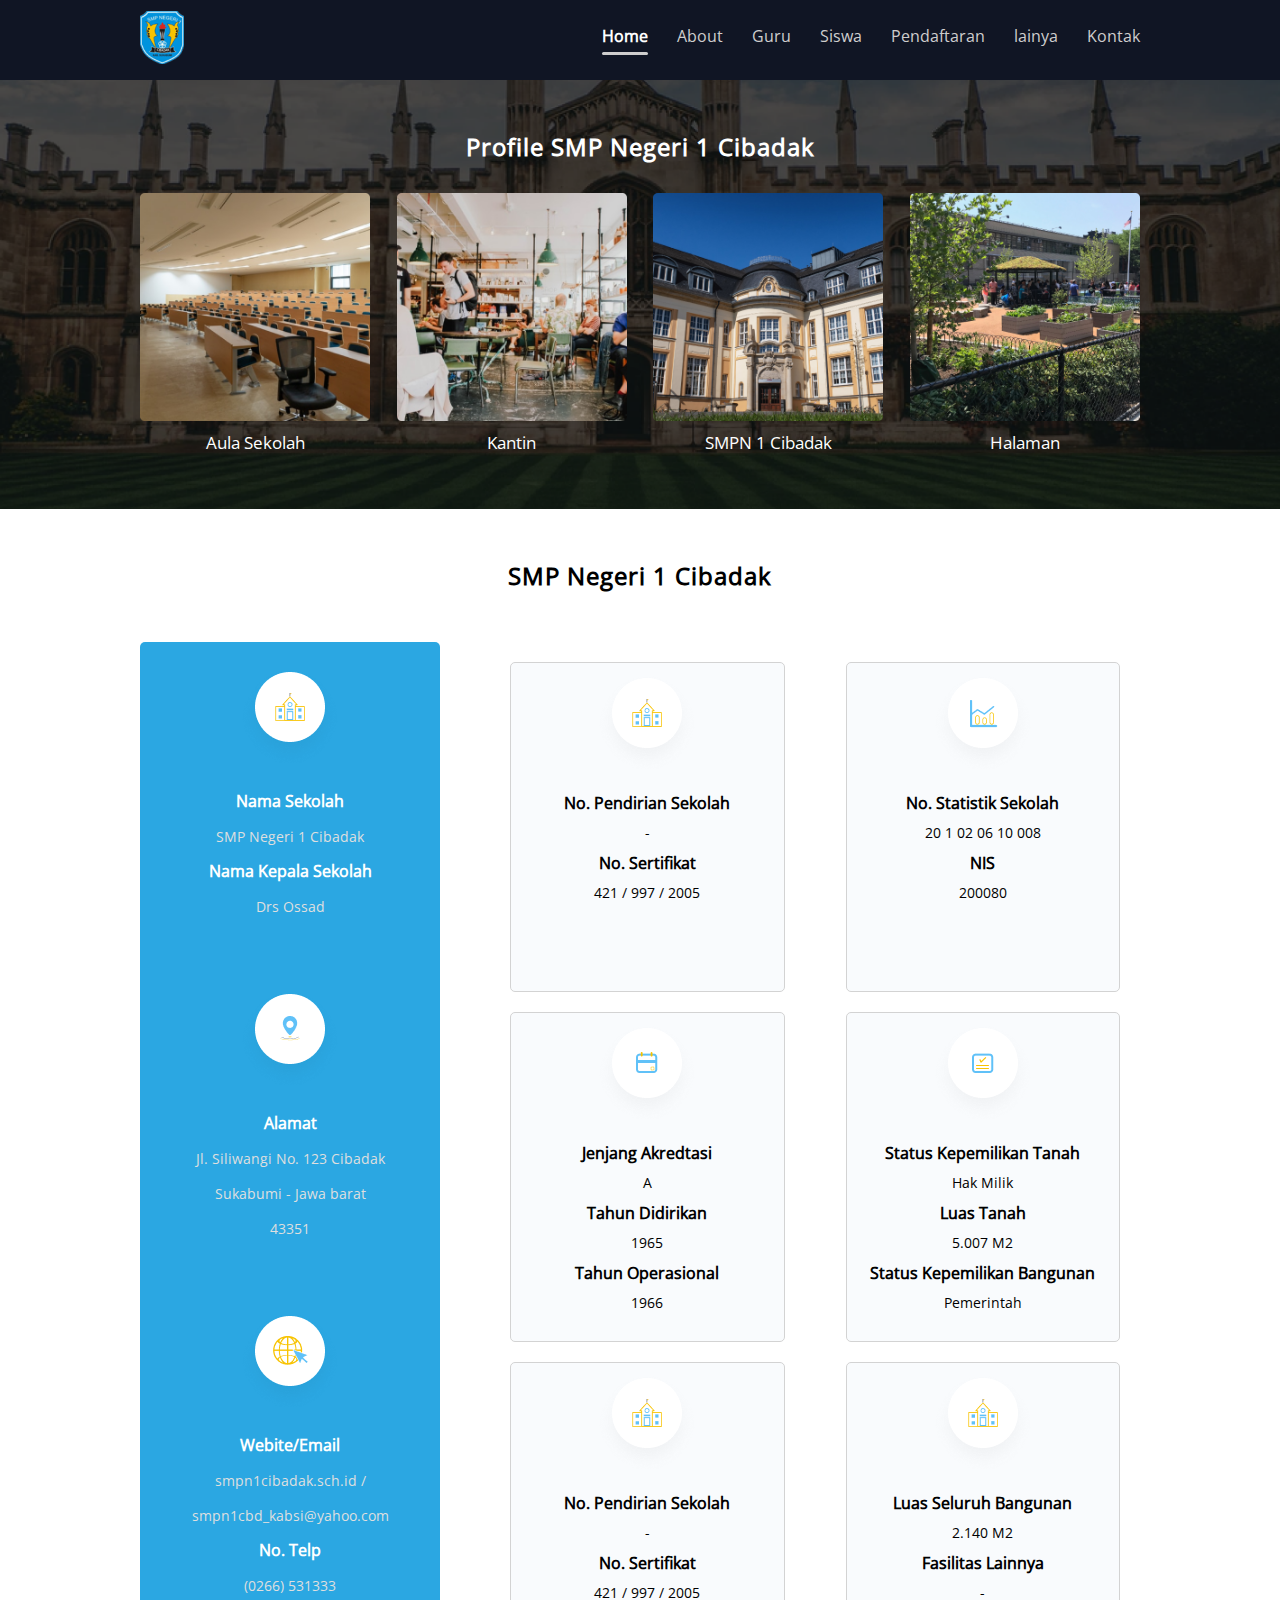
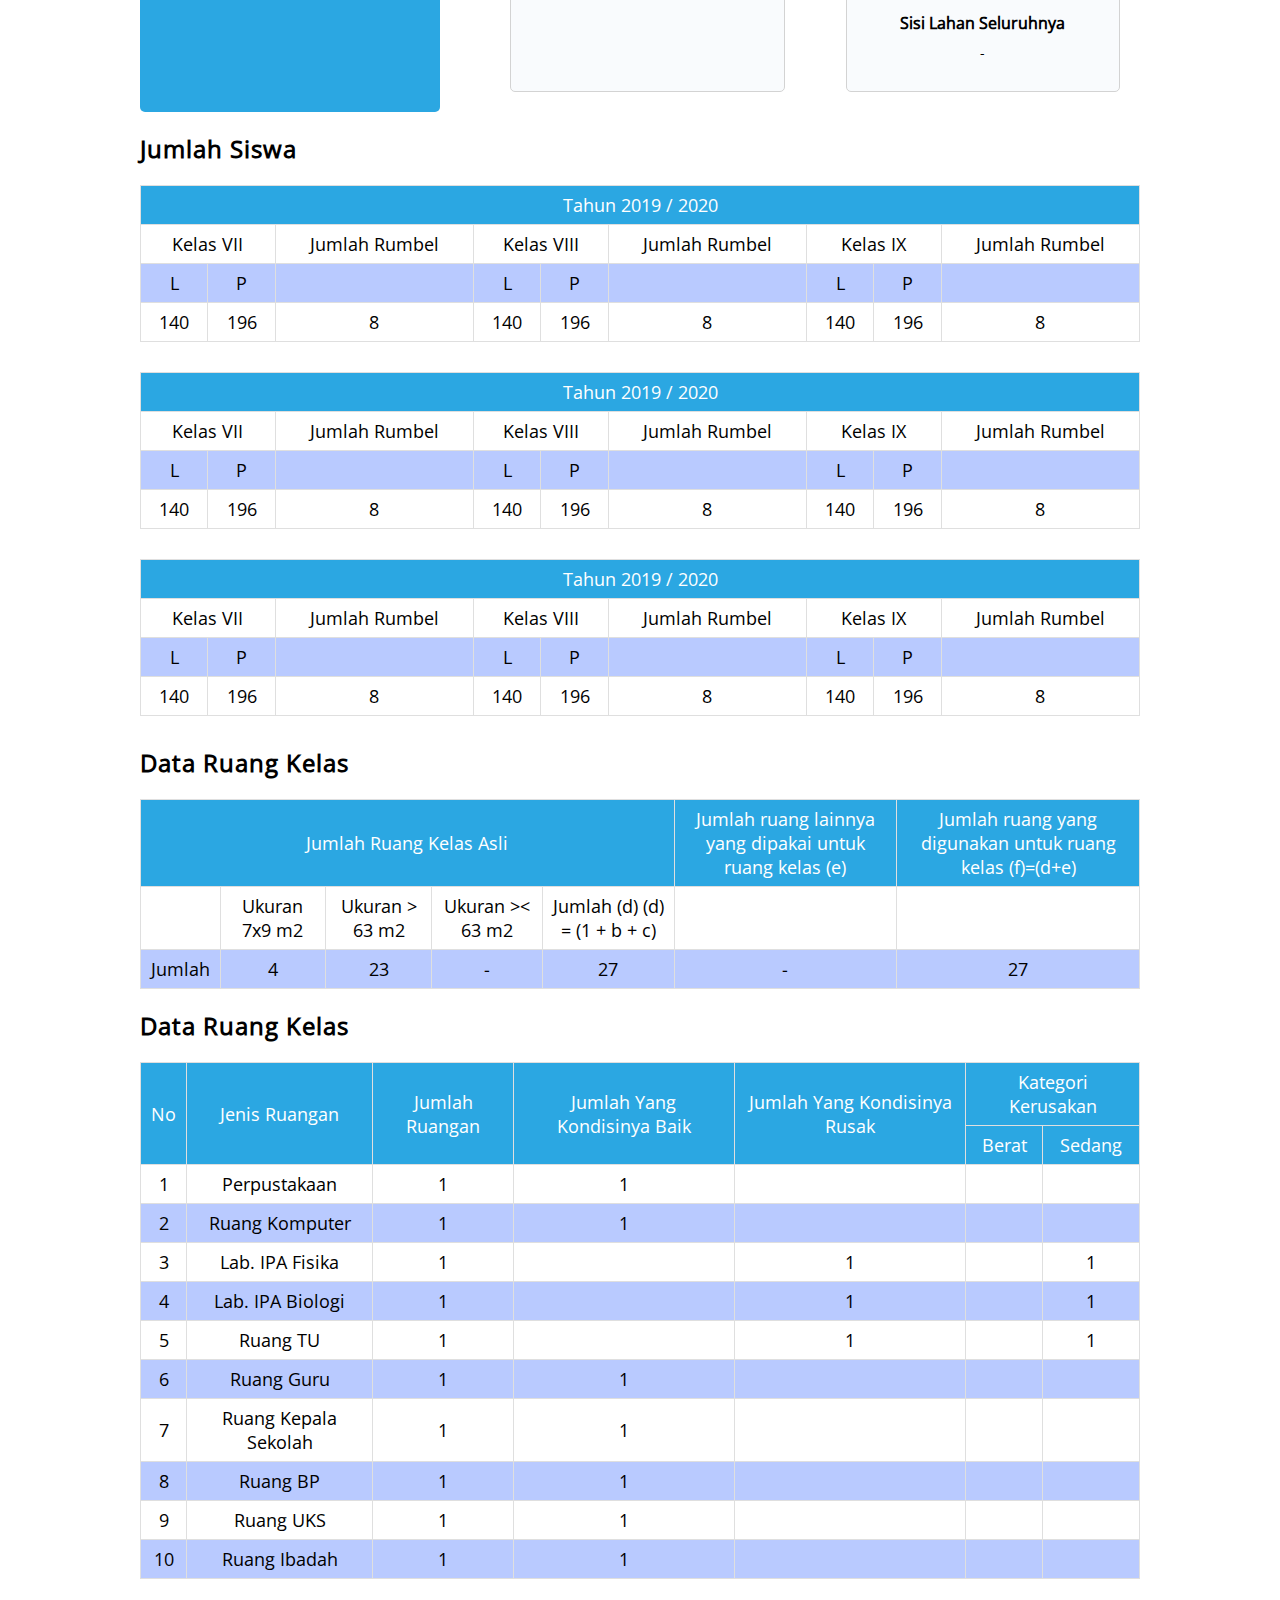
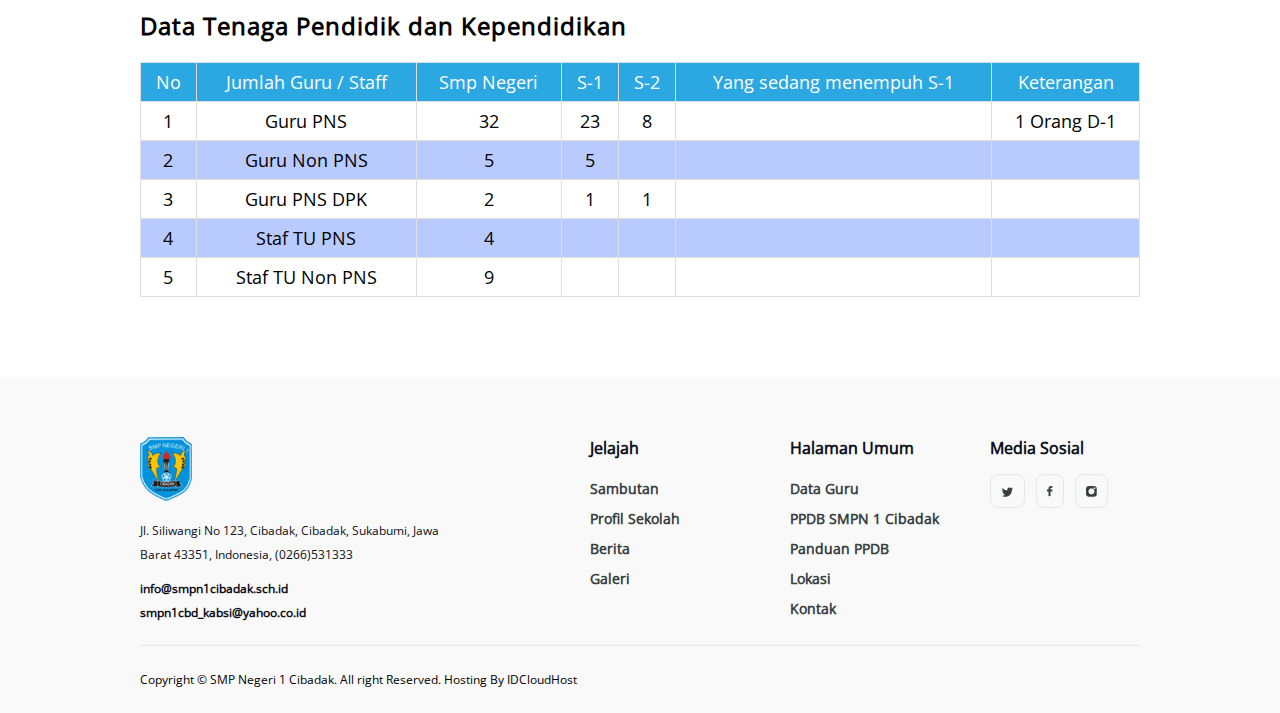
<file: profile3.html>
<!DOCTYPE html>
<html lang="en">
  <head>
    <meta charset="UTF-8" />
    <meta name="viewport" content="width=device-width, initial-scale=1.0" />
    <title>SMP Negeri 1 Cibadak</title>
    <link rel="stylesheet" href="./style/style.css" />
    <link rel="stylesheet" href="./style/profile3.css" />
  </head>
  <body>
    <header>
      <div class="navbarBackground">
        <div class="container">
          <div class="navbar">
            <div class="logo">
              <img src="./images/logo.png" alt="logo" />
            </div>
            <nav>
              <a href="./index.html" class="active">Home</a>
              <a href="./aboutPage.html">About</a>
              <a href="./guruPage.html">Guru</a>
              <a href="./siswa.html">Siswa</a>
              <a href="./pendaftaran.html">Pendaftaran</a>
              <a href="./lainya.html">lainya</a>
              <a href="./contact.html">Kontak</a>
            </nav>
          </div>
        </div>
      </div>
      <!-- navbar end -->
      <div class="profile-bannerInfo container">
        <h1>Profile SMP Negeri 1 Cibadak</h1>
        <div class="banner-images">
          <div class="banner-images-box">
            <img src="./images/aulaSekolah.png" alt="Aula Sekolah" />
            <p>Aula Sekolah</p>
          </div>
          <div class="banner-images-box">
            <img src="./images/kantin.png" alt="Kantin" />
            <p>Kantin</p>
          </div>
          <div class="banner-images-box">
            <img src="./images/smpn1Cibadak.png" alt="SMPN 1 Cibadak" />
            <p>SMPN 1 Cibadak</p>
          </div>
          <div class="banner-images-box">
            <img src="./images/halaman.png" alt="Halaman" />
            <p>Halaman</p>
          </div>
        </div>
      </div>
    </header>
    <!-- .header end -->

    <section class="profile3-section1 container">
      <h2 class="profile3-section1-title">SMP Negeri 1 Cibadak</h2>
      <div class="p3-boxes">
        <div class="p3-left-boxes">
          <div class="box">
            <img src="./images/iconHome.png" alt="home icon" />
            <h3>Nama Sekolah</h3>
            <p>SMP Negeri 1 Cibadak</p>
            <h3>Nama Kepala Sekolah</h3>
            <p>Drs Ossad</p>
          </div>
          <div class="box">
            <img src="./images/iconLocation.png" alt="location icon" />
            <h3>Alamat</h3>
            <p>
              Jl. Siliwangi No. 123 Cibadak <br />
              Sukabumi - Jawa barat
            </p>
            <p>43351</p>
          </div>
          <div class="box">
            <img src="./images/iconWebsite.png" alt="website icon" />
            <h3>Webite/Email</h3>
            <p>smpn1cibadak.sch.id / smpn1cbd_kabsi@yahoo.com</p>
            <h3>No. Telp</h3>
            <p>(0266) 531333</p>
          </div>
        </div>
        <!-- left-boxes end -->
        <div class="p3-right-boxes">
          <div class="box">
            <img src="./images/iconHome.png" alt="home icon" />
            <h3>No. Pendirian Sekolah</h3>
            <p>-</p>
            <h3>No. Sertifikat</h3>
            <p>421 / 997 / 2005</p>
          </div>
          <div class="box">
            <img src="./images/iconStatistic.png" alt="statistic icon" />
            <h3>No. Statistik Sekolah</h3>
            <p>20 1 02 06 10 008</p>
            <h3>NIS</h3>
            <p>200080</p>
          </div>
          <div class="box">
            <img src="./images/iconDate.png" alt="date icon" />
            <h3>Jenjang Akredtasi</h3>
            <p>A</p>
            <h3>Tahun Didirikan</h3>
            <p>1965</p>
            <h3>Tahun Operasional</h3>
            <p>1966</p>
          </div>
          <div class="box">
            <img src="./images/iconStatus.png" alt="status icon" />
            <h3>Status Kepemilikan Tanah</h3>
            <p>Hak Milik</p>
            <h3>Luas Tanah</h3>
            <p>5.007 M2</p>
            <h3>Status Kepemilikan Bangunan</h3>
            <p>Pemerintah</p>
          </div>
          <div class="box">
            <img src="./images/iconHome.png" alt="home icon" />
            <h3>No. Pendirian Sekolah</h3>
            <p>-</p>
            <h3>No. Sertifikat</h3>
            <p>421 / 997 / 2005</p>
          </div>
          <div class="box">
            <img src="./images/iconHome.png" alt="home icon" />
            <h3>Luas Seluruh Bangunan</h3>
            <p>2.140 M2</p>
            <h3>Fasilitas Lainnya</h3>
            <p>-</p>
            <h3>Sisi Lahan Seluruhnya</h3>
            <p>-</p>
          </div>
        </div>
        <!-- right box end -->
      </div>
      <!-- p3-boxes end -->
      <h2 class="table-title">Jumlah Siswa</h2>
      <table class="profile3-table">
        <tbody>
          <tr class="table-blue">
            <td colspan="9">Tahun 2019 / 2020</td>
          </tr>
          <tr>
            <td colspan="2">Kelas VII</td>
            <td>Jumlah Rumbel</td>
            <td colspan="2">Kelas VIII</td>
            <td>Jumlah Rumbel</td>
            <td colspan="2">Kelas IX</td>
            <td>Jumlah Rumbel</td>
          </tr>
          <tr class="table-lightPurple">
            <td>L</td>
            <td>P</td>
            <td></td>
            <td>L</td>
            <td>P</td>
            <td></td>
            <td>L</td>
            <td>P</td>
            <td></td>
          </tr>
          <tr>
            <td>140</td>
            <td>196</td>
            <td>8</td>
            <td>140</td>
            <td>196</td>
            <td>8</td>
            <td>140</td>
            <td>196</td>
            <td>8</td>
          </tr>
        </tbody>
      </table>

      <table class="profile3-table">
        <tbody>
          <tr class="table-blue">
            <td colspan="9">Tahun 2019 / 2020</td>
          </tr>
          <tr>
            <td colspan="2">Kelas VII</td>
            <td>Jumlah Rumbel</td>
            <td colspan="2">Kelas VIII</td>
            <td>Jumlah Rumbel</td>
            <td colspan="2">Kelas IX</td>
            <td>Jumlah Rumbel</td>
          </tr>
          <tr class="table-lightPurple">
            <td>L</td>
            <td>P</td>
            <td></td>
            <td>L</td>
            <td>P</td>
            <td></td>
            <td>L</td>
            <td>P</td>
            <td></td>
          </tr>
          <tr>
            <td>140</td>
            <td>196</td>
            <td>8</td>
            <td>140</td>
            <td>196</td>
            <td>8</td>
            <td>140</td>
            <td>196</td>
            <td>8</td>
          </tr>
        </tbody>
      </table>

      <table class="profile3-table">
        <tbody>
          <tr class="table-blue">
            <td colspan="9">Tahun 2019 / 2020</td>
          </tr>
          <tr>
            <td colspan="2">Kelas VII</td>
            <td>Jumlah Rumbel</td>
            <td colspan="2">Kelas VIII</td>
            <td>Jumlah Rumbel</td>
            <td colspan="2">Kelas IX</td>
            <td>Jumlah Rumbel</td>
          </tr>
          <tr class="table-lightPurple">
            <td>L</td>
            <td>P</td>
            <td></td>
            <td>L</td>
            <td>P</td>
            <td></td>
            <td>L</td>
            <td>P</td>
            <td></td>
          </tr>
          <tr>
            <td>140</td>
            <td>196</td>
            <td>8</td>
            <td>140</td>
            <td>196</td>
            <td>8</td>
            <td>140</td>
            <td>196</td>
            <td>8</td>
          </tr>
        </tbody>
      </table>

      <h2 class="table-title">Data Ruang Kelas</h2>
      <table>
        <tbody>
          <tr class="table-blue">
            <td colspan="5">Jumlah Ruang Kelas Asli</td>
            <td>Jumlah ruang lainnya yang dipakai untuk ruang kelas (e)</td>
            <td>Jumlah ruang yang digunakan untuk ruang kelas (f)=(d+e)</td>
          </tr>
          <tr>
            <td></td>
            <td>Ukuran 7x9 m2</td>
            <td>Ukuran > 63 m2</td>
            <td>Ukuran >< 63 m2</td>
            <td>Jumlah (d) (d) = (1 + b + c)</td>
            <td></td>
            <td></td>
          </tr>
          <tr class="table-lightPurple">
            <td>Jumlah</td>
            <td>4</td>
            <td>23</td>
            <td>-</td>
            <td>27</td>
            <td>-</td>
            <td>27</td>
          </tr>
        </tbody>
      </table>

      <h2 class="table-title">Data Ruang Kelas</h2>
      <table class="profile3-table">
        <tbody>
          <tr class="table-blue">
            <td rowspan="2">No</td>
            <td rowspan="2">Jenis Ruangan</td>
            <td rowspan="2">Jumlah Ruangan</td>
            <td rowspan="2">Jumlah Yang Kondisinya Baik</td>
            <td rowspan="2">Jumlah Yang Kondisinya Rusak</td>
            <td colspan="2">Kategori Kerusakan</td>
          </tr>
          <tr class="table-blue">
            <td>Berat</td>
            <td>Sedang</td>
          </tr>
          <tr>
            <td>1</td>
            <td>Perpustakaan</td>
            <td>1</td>
            <td>1</td>
            <td></td>
            <td></td>
            <td></td>
          </tr>
          <tr class="table-lightPurple">
            <td>2</td>
            <td>Ruang Komputer</td>
            <td>1</td>
            <td>1</td>
            <td></td>
            <td></td>
            <td></td>
          </tr>
          <tr>
            <td>3</td>
            <td>Lab. IPA Fisika</td>
            <td>1</td>
            <td></td>
            <td>1</td>
            <td></td>
            <td>1</td>
          </tr>
          <tr class="table-lightPurple">
            <td>4</td>
            <td>Lab. IPA Biologi</td>
            <td>1</td>
            <td></td>
            <td>1</td>
            <td></td>
            <td>1</td>
          </tr>
          <tr>
            <td>5</td>
            <td>Ruang TU</td>
            <td>1</td>
            <td></td>
            <td>1</td>
            <td></td>
            <td>1</td>
          </tr>
          <tr class="table-lightPurple">
            <td>6</td>
            <td>Ruang Guru</td>
            <td>1</td>
            <td>1</td>
            <td></td>
            <td></td>
            <td></td>
          </tr>
          <tr>
            <td>7</td>
            <td>Ruang Kepala Sekolah</td>
            <td>1</td>
            <td>1</td>
            <td></td>
            <td></td>
            <td></td>
          </tr>
          <tr class="table-lightPurple">
            <td>8</td>
            <td>Ruang BP</td>
            <td>1</td>
            <td>1</td>
            <td></td>
            <td></td>
            <td></td>
          </tr>
          <tr>
            <td>9</td>
            <td>Ruang UKS</td>
            <td>1</td>
            <td>1</td>
            <td></td>
            <td></td>
            <td></td>
          </tr>
          <tr class="table-lightPurple">
            <td>10</td>
            <td>Ruang Ibadah</td>
            <td>1</td>
            <td>1</td>
            <td></td>
            <td></td>
            <td></td>
          </tr>
        </tbody>
      </table>

      <h2 class="table-title">Data Tenaga Pendidik dan Kependidikan</h2>
      <table class="profile3-table">
        <tbody>
          <tr class="table-blue">
            <td>No</td>
            <td>Jumlah Guru / Staff</td>
            <td>Smp Negeri</td>
            <td>S-1</td>
            <td>S-2</td>
            <td>Yang sedang menempuh S-1</td>
            <td>Keterangan</td>
          </tr>
          <tr>
            <td>1</td>
            <td>Guru PNS</td>
            <td>32</td>
            <td>23</td>
            <td>8</td>
            <td></td>
            <td>1 Orang D-1</td>
          </tr>
          <tr class="table-lightPurple">
            <td>2</td>
            <td>Guru Non PNS</td>
            <td>5</td>
            <td>5</td>
            <td></td>
            <td></td>
            <td></td>
          </tr>
          <tr>
            <td>3</td>
            <td>Guru PNS DPK</td>
            <td>2</td>
            <td>1</td>
            <td>1</td>
            <td></td>
            <td></td>
          </tr>
          <tr class="table-lightPurple">
            <td>4</td>
            <td>Staf TU PNS</td>
            <td>4</td>
            <td></td>
            <td></td>
            <td></td>
            <td></td>
          </tr>
          <tr>
            <td>5</td>
            <td>Staf TU Non PNS</td>
            <td>9</td>
            <td></td>
            <td></td>
            <td></td>
            <td></td>
          </tr>
        </tbody>
      </table>
    </section>
    <!-- section end -->

    <footer class="footer">
      <div class="container">
        <div class="footer-box1">
          <img src="./images/footerLogo.png" alt="logo" />
          <p>
            Jl. Siliwangi No 123, Cibadak, Cibadak, Sukabumi, Jawa Barat 43351,
            Indonesia, (0266)531333
          </p>
          <a href="#">info@smpn1cibadak.sch.id</a>
          <a href="#">smpn1cbd_kabsi@yahoo.co.id</a>
        </div>
        <div class="footer-box2">
          <h3>Jelajah</h3>
          <ul>
            <li><a href="3">Sambutan</a></li>
            <li><a href="#">Profil Sekolah</a></li>
            <li><a href="#">Berita</a></li>
            <li><a href="#">Galeri</a></li>
          </ul>
        </div>
        <div class="footer-box3">
          <h3>Halaman Umum</h3>
          <ul>
            <li><a href="./guruPage.html">Data Guru</a></li>
            <li><a href="#">PPDB SMPN 1 Cibadak</a></li>
            <li><a href="#">Panduan PPDB</a></li>
            <li><a href="#">Lokasi</a></li>
            <li><a href="./contact.html">Kontak</a></li>
          </ul>
        </div>
        <div class="footer-box4">
          <h3>Media Sosial</h3>
          <a>
            <img src="./images/iconTwitter.png" alt="twitter" />
          </a>
          <a>
            <img src="./images/iconFacebook.png" alt="facebook" />
          </a>
          <a>
            <img src="./images/iconInstagram.png" alt="instagram" />
          </a>
        </div>
        <div class="footer-box5">
          <p>
            Copyright © SMP Negeri 1 Cibadak. All right Reserved. Hosting By
            IDCloudHost
          </p>
        </div>
      </div>
    </footer>
    <!-- footer end -->
  </body>
</html>
</file>
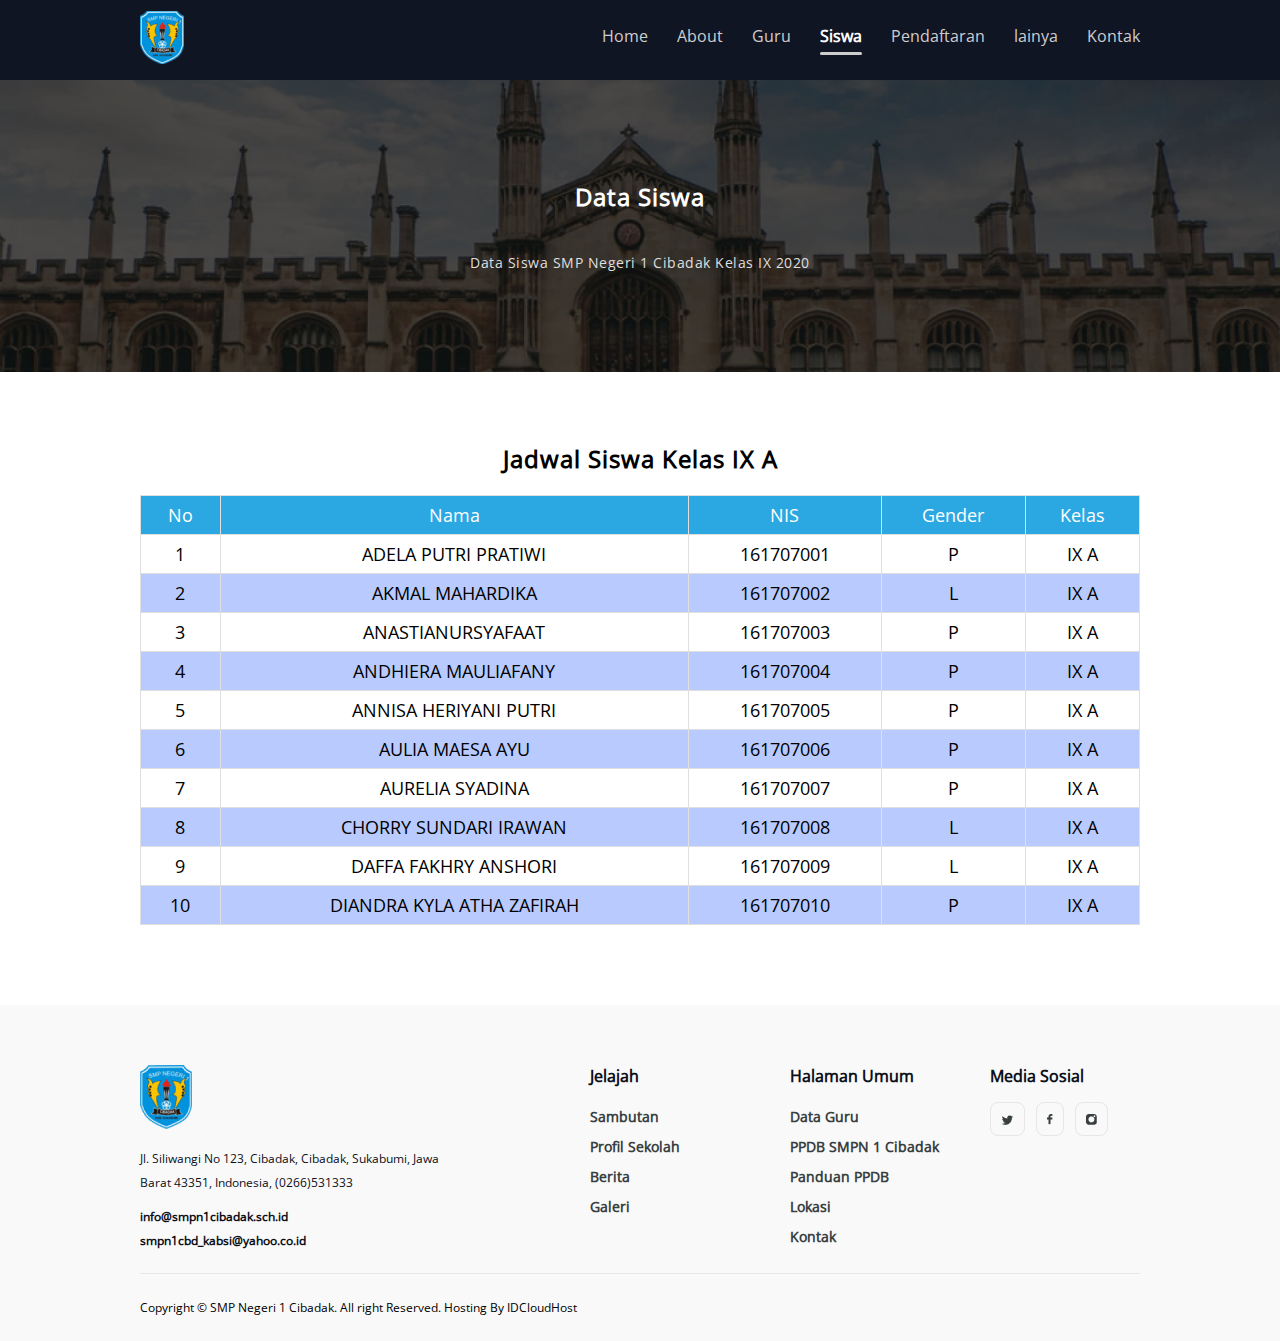
<file: siswa.html>
<!DOCTYPE html>
<html lang="en">
  <head>
    <meta charset="UTF-8" />
    <meta name="viewport" content="width=device-width, initial-scale=1.0" />
    <title>Siswa</title>
    <link rel="stylesheet" href="./style/style.css" />
    <link rel="stylesheet" href="./style/siswa.css" />
  </head>
  <body>
    <header>
      <div class="navbarBackground">
        <div class="container">
          <div class="navbar">
            <div class="logo">
              <img src="./images/logo.png" alt="logo" />
            </div>
            <nav>
              <a href="./index.html">Home</a>
              <a href="./aboutPage.html">About</a>
              <a href="./guruPage.html">Guru</a>
              <a href="./siswa.html" class="active">Siswa</a>
              <a href="./pendaftaran.html">Pendaftaran</a>
              <a href="./lainya.html">lainya</a>
              <a href="./contact.html">Kontak</a>
            </nav>
          </div>
        </div>
      </div>
      <!-- navbar end -->
      <div class="banner-info">
        <div class="container">
          <h1>Data Siswa</h1>
          <p>Data Siswa SMP Negeri 1 Cibadak Kelas IX 2020</p>
        </div>
      </div>
    </header>
    <!-- .header end -->

    <section class="siswa-section container">
      <h2 class="table-title">Jadwal Siswa Kelas IX A</h2>
      <table class="siswa-table">
        <tbody>
          <tr class="table-blue">
            <td>No</td>
            <td>Nama</td>
            <td>NIS</td>
            <td>Gender</td>
            <td>Kelas</td>
          </tr>
          <tr>
            <td>1</td>
            <td>ADELA PUTRI PRATIWI</td>
            <td>161707001</td>
            <td>P</td>
            <td>IX A</td>
          </tr>
          <tr class="table-lightPurple">
            <td>2</td>
            <td>AKMAL MAHARDIKA</td>
            <td>161707002</td>
            <td>L</td>
            <td>IX A</td>
          </tr>
          <tr>
            <td>3</td>
            <td>ANASTIANURSYAFAAT</td>
            <td>161707003</td>
            <td>P</td>
            <td>IX A</td>
          </tr>
          <tr class="table-lightPurple">
            <td>4</td>
            <td>ANDHIERA MAULIAFANY</td>
            <td>161707004</td>
            <td>P</td>
            <td>IX A</td>
          </tr>
          <tr>
            <td>5</td>
            <td>ANNISA HERIYANI PUTRI</td>
            <td>161707005</td>
            <td>P</td>
            <td>IX A</td>
          </tr>
          <tr class="table-lightPurple">
            <td>6</td>
            <td>AULIA MAESA AYU</td>
            <td>161707006</td>
            <td>P</td>
            <td>IX A</td>
          </tr>
          <tr>
            <td>7</td>
            <td>AURELIA SYADINA</td>
            <td>161707007</td>
            <td>P</td>
            <td>IX A</td>
          </tr>
          <tr class="table-lightPurple">
            <td>8</td>
            <td>CHORRY SUNDARI IRAWAN</td>
            <td>161707008</td>
            <td>L</td>
            <td>IX A</td>
          </tr>
          <tr>
            <td>9</td>
            <td>DAFFA FAKHRY ANSHORI</td>
            <td>161707009</td>
            <td>L</td>
            <td>IX A</td>
          </tr>
          <tr class="table-lightPurple">
            <td>10</td>
            <td>DIANDRA KYLA ATHA ZAFIRAH</td>
            <td>161707010</td>
            <td>P</td>
            <td>IX A</td>
          </tr>
        </tbody>
      </table>
    </section>
    <!-- section end -->

    <footer class="footer">
      <div class="container">
        <div class="footer-box1">
          <img src="./images/footerLogo.png" alt="logo" />
          <p>
            Jl. Siliwangi No 123, Cibadak, Cibadak, Sukabumi, Jawa Barat 43351,
            Indonesia, (0266)531333
          </p>
          <a href="#">info@smpn1cibadak.sch.id</a>
          <a href="#">smpn1cbd_kabsi@yahoo.co.id</a>
        </div>
        <div class="footer-box2">
          <h3>Jelajah</h3>
          <ul>
            <li><a href="3">Sambutan</a></li>
            <li><a href="#">Profil Sekolah</a></li>
            <li><a href="#">Berita</a></li>
            <li><a href="#">Galeri</a></li>
          </ul>
        </div>
        <div class="footer-box3">
          <h3>Halaman Umum</h3>
          <ul>
            <li><a href="./guruPage.html">Data Guru</a></li>
            <li><a href="#">PPDB SMPN 1 Cibadak</a></li>
            <li><a href="#">Panduan PPDB</a></li>
            <li><a href="#">Lokasi</a></li>
            <li><a href="./contact.html">Kontak</a></li>
          </ul>
        </div>
        <div class="footer-box4">
          <h3>Media Sosial</h3>
          <a>
            <img src="./images/iconTwitter.png" alt="twitter" />
          </a>
          <a>
            <img src="./images/iconFacebook.png" alt="facebook" />
          </a>
          <a>
            <img src="./images/iconInstagram.png" alt="instagram" />
          </a>
        </div>
        <div class="footer-box5">
          <p>
            Copyright © SMP Negeri 1 Cibadak. All right Reserved. Hosting By
            IDCloudHost
          </p>
        </div>
      </div>
    </footer>
    <!-- footer end -->
  </body>
</html>
</file>
<file: style/style.css>
* {
  margin: 0;
  padding: 0;
  box-sizing: border-box;
  text-decoration: none;
  outline: none;
}
@font-face {
  font-family: open-sans-regular;
  src: url(../fonts/openSans/OpenSans-Regular.ttf);
}
html,
body {
  font-family: open-sans-regular;
}

header {
  background: url(../images/banner.png) no-repeat center;
  background-size: cover;
}
.container {
  width: 1000px;
  margin: auto;
}
.container .navbar {
  height: 80px;
  display: flex;
  align-items: center;
  justify-content: space-between;
}
.container nav a {
  color: #cecdcd;
  display: inline-block;
  margin-left: 25px;
}
.container nav .active {
  color: white;
  font-weight: 700;
}
.container nav a::after {
  content: "";
  width: 0%;
  height: 3px;
  display: block;
  margin-inline: auto;
  background-color: #cecdcd;
  border-radius: 15px;
  margin-top: 5px;
  transition: 0.5s;
}
.container nav .active::after {
  width: 100%;
}
.container nav a:hover {
  color: white;
  font-weight: 700;
}
.container nav a:hover::after {
  width: 100%;
}
/* navbar css end */

.bannerInfo {
  padding: 80px 0;
  color: white;
  width: 65%;
  font-weight: 700;
  line-height: 40px;
}
.bannerTitle {
  font-size: 14px;
  text-transform: uppercase;
  letter-spacing: 2px;
  opacity: 0.4;
}
.bannerDescription {
  font-size: 24px;
  margin: 20px 0 30px;
}
.BTN {
  border: 1px solid #0193dc;
  display: inline-block;
  background-color: #0193dc;
  color: white;
  padding: 7px 40px;
  border-radius: 5px;
  letter-spacing: 0.7px;
  transition: 0.5s cubic-bezier(0.165, 0.84, 0.44, 1);
}
.BTN:hover {
  background-color: white;
  color: #0193dc;
  border: 1px solid #0193dc;
}
/*home header end */

.navbarBackground {
  background-color: #101524;
}
.banner-info {
  text-align: center;
  background: url(../images/aboutBanner.png) no-repeat center;
  background-size: cover;
}
.banner-info h1 {
  color: white;
  font-size: 24px;
  line-height: 33px;
  letter-spacing: 1px;
}
.banner-info p {
  margin-top: 40px;
  color: #dfdfdf;
  letter-spacing: 0.5px;
  font-size: 14px;
}
.banner-info .container {
  padding: 100px 0;
}
/* header style end */

.section1 {
  display: flex;
  justify-content: space-between;
  align-items: center;
  padding: 50px 0;
}
.section1-left {
  width: 40%;
}
.section1-left img {
  width: 90%;
}
.section1-right {
  width: 58%;
}
.section1-title {
  width: 80%;
  font-size: 25px;
  color: #0c101a;
  letter-spacing: 1px;
}
.section1-description {
  font-size: 14px;
  color: #919fae;
  margin: 20px 0;
  line-height: 25px;
  letter-spacing: 0.7px;
}
.section1 .BTN {
  padding: 10px 40px;
}

.section2 {
  background-color: #f9fbfd;
  padding: 30px 0;
}
.section2 .container {
  display: flex;
  justify-content: space-between;
  align-items: center;
}
.section2-left {
  padding: 60px 0;
  width: 42%;
  border-right: 1px solid #f4f6f5;
}
.section2-left h2 {
  font-size: 24px;
  letter-spacing: 1px;
}
.section2-left p {
  width: 85%;
  line-height: 25px;
  color: #919fae;
  font-size: 14px;
  margin: 15px 0 25px;
}
.section2-right {
  width: 55%;
  display: flex;
  justify-content: space-between;
  gap: 30px;
  flex-wrap: wrap;
}
.section2-right-box {
  background-color: white;
  padding: 30px 20px;
  width: 45%;
  letter-spacing: 0.5px;
  line-height: 20px;
  box-shadow: 0 2px 4px 0 rgba(137, 133, 133, 0.1),
    0 3px 10px 0 rgba(150, 146, 146, 0.19);
}
.section2-right-box:hover {
  background-color: lightskyblue;
  transition: 0.5s cubic-bezier(0.23, 1, 0.32, 1);
  padding: 30px;
}
.section2-right-box h3 {
  font-size: 20px;
  margin-top: 10px;
}
.section2-right-box p {
  font-size: 13px;
  color: #919fae;
  margin: 15px 0;
}
/* section2 css end */

.section3 {
  padding: 30px 0 50px;
  display: flex;
  justify-content: space-between;
  flex-wrap: wrap;
}
.section3-title {
  width: 100%;
  padding: 50px 0 40px;
  display: flex;
  align-items: center;
  font-size: 24px;
  letter-spacing: 0.5px;
}
.section3-title input {
  background-color: #f6f7f9;
  padding: 0 20px;
  height: 40px;
  border: none;
  width: 250px;
  margin-left: 40px;
  border-radius: 5px;
}
.section3-left {
  border-right: 1px solid #f4f6f5;
  width: 60%;
  padding-right: 20px;
}
.section3-left-box {
  display: flex;
  justify-content: space-between;
  gap: 20px;
  line-height: 22px;
  margin-bottom: 15px;
}
.left-box-img img {
  border-radius: 4px;
  transition: 0.3s cubic-bezier(0.895, 0.03, 0.685, 0.22);
}
.left-box-img img:hover {
  border-radius: 20%;
  box-shadow: 0 2px 4px 0 rgba(137, 133, 133, 0.1),
    0 3px 10px 0 rgba(150, 146, 146, 0.19);
}
.left-box-info h3 {
  font-size: 16px;
  letter-spacing: 0.3px;
}
.left-box-info p {
  margin: 15px 0;
  font-size: 12px;
  color: #919fae;
}
.left-box-footer {
  display: flex;
  align-items: center;
}
.left-box-footer p {
  width: 80%;
}
.left-box-footer img {
  width: 22px;
}
/* section3 left end */

.section3-right {
  width: 37%;
}
.section3-right-box {
  margin-bottom: 20px;
  display: flex;
  gap: 15px;
  justify-content: space-between;
}
.right-box-info {
  line-height: 25px;
  width: 75%;
}
.right-box-info p {
  font-size: 14px;
  color: #919fae;
}
.right-box-info h3 {
  font-size: 16px;
}
.right-box-icon {
  width: 22px;
}
/* section3 end */

.section4 {
  background-color: #f9fbfd;
  padding: 70px 0;
}
.section4-title {
  font-size: 24px;
  margin-bottom: 25px;
}
.section4-boxes {
  display: flex;
  flex-wrap: wrap;
  gap: 25px;
  justify-content: space-between;
}
.section4-box {
  width: 31%;
}
.section4-box:hover {
  width: 32%;
  transition: 0.5s;
}
.section4-box img {
  width: 100%;
}
.section4-btn {
  padding: 20px 0;
  display: flex;
  justify-content: center;
  align-items: center;
}
.section4-btn a {
  display: inline-block;
  background-color: #0193dc;
  width: 200px;
  padding: 10px 25px;
  color: white;
  text-align: center;
  font-weight: 700;
  border-radius: 4px;
  font-size: 14px;
}
/* section4 style end */

.footer {
  background-color: #f9f9f9;
  padding-top: 30px;
}
.footer .container {
  padding-top: 30px;
  display: flex;
  justify-content: space-between;
  flex-wrap: wrap;
}
.footer-box1 {
  width: 40%;
  font-size: 12px;
  line-height: 24px;
  color: #0c101a;
}
.footer-box1 p {
  margin: 10px 0;
  width: 75%;
}
.footer-box1 a {
  display: block;
  font-weight: 700;
  font-size: 12px;
  color: #0c101a;
}
.footer-box2 {
  width: 15%;
}
.footer-box2 a,
.footer-box3 a {
  font-size: 14px;
  font-weight: 700;
  line-height: 30px;
  color: #373f41;
}
.footer-box3 {
  width: 15%;
}
.footer-box4 {
  width: 15%;
}
.footer ul {
  list-style-type: none;
}
.footer h3 {
  margin-bottom: 15px;
  font-size: 16px;
  color: #0c101a;
}
.footer-box4 a {
  display: inline-block;
  border-radius: 8px;
  padding: 5px 10px;
  border: 1px solid #e6e6e7;
  margin-right: 7px;
}
.footer-box5 {
  padding: 25px 0;
  width: 100%;
  border-top: 1px solid #e6e6e7;
  margin-top: 20px;
  font-size: 12px;
}
</file>
<file: style/aboutPage.css>
.about-section {
  padding: 60px 0;
}
.about-section h2 {
  font-size: 24px;
  text-align: center;
}
.about-section ul {
  margin-top: 40px;
  list-style-type: none;
  font-size: 14px;
  color: #3a4e50;
  line-height: 25px;
}
.about-section li {
  margin-bottom: 15px;
}

/* about-section end */
</file>
<file: style/agenda.css>
.agenda-section1 {
  padding: 60px 0;
  text-align: center;
  display: flex;
  flex-wrap: wrap;
  justify-content: space-between;
}
.about-section1-title {
  width: 100%;
  font-size: 24px;
  letter-spacing: 0.7px;
  margin: 20px 0 50px;
}
.agenda-section1-box {
  width: 30%;
  border: 3px solid #2ba7e2;
  border-radius: 10px;
  padding: 30px 0;
  line-height: 32px;
  font-size: 18px;
  letter-spacing: 0.5px;
  transition: 0.7s cubic-bezier(0.23, 1, 0.32, 1);
}
.agenda-section1-box:hover {
  background-color: #f0f8ff;
  width: 32%;
}
/* section1 end */

.agenda-section2-back {
  padding: 50px 0;
  background-color: #2ba7e2;
}
.agenda-section2 {
  color: white;
  font-size: 18px;
  letter-spacing: 0.5px;
  line-height: 32px;
  display: flex;
  flex-wrap: wrap;
  align-items: center;
  justify-content: space-between;
}
.agenda-section2-description {
  text-align: justify;
  width: 47%;
}
.agenda-section2-image {
  width: 47%;
}
.agenda-section2 a {
  margin-top: 20px;
  display: inline-block;
  padding: 5px 20px;
  color: white;
  border: 1px solid white;
  border-radius: 5px;
}
</file>
<file: style/berita.css>
.berita-main {
  padding: 50px 0;
}
.berita-title {
  display: flex;
  justify-content: space-between;
  align-items: center;
  padding: 20px 0;
  letter-spacing: 0.7px;
}
.berita-title h2 {
  font-size: 24px;
}
.berita-title a {
  color: #2ba7e2;
  font-size: 14px;
}
.berita-section1 {
  display: flex;
  justify-content: space-between;
  flex-wrap: wrap;
}
.berita-box {
  width: 31%;
  line-height: 24px;
  padding: 15px;
  transition: 0.5s;
  border-radius: 5px;
}
.berita-box:hover {
  box-shadow: 0 4px 8px 0 rgba(0, 0, 0, 0.2), 0 6px 20px 0 rgba(0, 0, 0, 0.19);
  background-color: #f0f8ff;
}
.berita-box h3 {
  margin: 15px 0;
  font-size: 18px;
  letter-spacing: 0.7px;
}
.berita-box p {
  color: #919fae;
  font-size: 14px;
  letter-spacing: 0.5px;
}
.berita-box span {
  font-weight: 700;
  color: #2ba7e2;
}
.berita-box img {
  width: 100%;
}
/* section1 end */

.berita-section2 {
  margin: 60px 0;
  display: flex;
  justify-content: space-between;
}
.berita-sec2-img {
  width: 46%;
}
.berita-sec2-img img {
  width: 100%;
}
.berita-sec2-description {
  width: 48%;
}
.berita-sec2-description h2 {
  font-size: 32px;
  letter-spacing: 0.7px;
}
.berita-sec2-description p {
  font-size: 18px;
  color: #919fae;
  letter-spacing: 0.5px;
  line-height: 30px;
  margin: 30px 0;
}
/* section2 end */
</file>
<file: style/contact.css>
.contact-section1 {
  padding: 50px 0;
}
.contact-section1 table {
  width: 50%;
  margin: auto;
}
.contact-section1 table,
td {
  padding: 7px;
}
.contact-section1 label {
  font-size: 12px;
  color: #75818a;
}
.contact-section1 input {
  padding: 10px;
  border: none;
  background-color: #f6f7f9;
  width: 100%;
  border-radius: 5px;
}
.contact-section1 .input-text {
  height: 150px;
}

.kirimBtn {
  text-align: center;
  padding: 15px 0;
}
.kirimBtn button {
  background-color: #0193dc;
  color: white;
  border: none;
  padding: 10px 20px;
  border-radius: 4px;
  width: 150px;
}
.contact-section2 {
  padding: 50px 0;
}
</file>
<file: style/gallery.css>
.gallery-main {
  display: flex;
  flex-wrap: wrap;
  gap: 20px;
  padding: 50px 0;
}
.gallery-box {
  width: 48%;
  display: flex;
  justify-content: space-between;
  align-items: flex-end;
  position: relative;
  transition: 0.7s cubic-bezier(0.39, 0.575, 0.565, 1);
}
.gallery-box:hover {
  width: 50%;
}
.gallery-box-title {
  top: 20px;
  position: absolute;
  background-color: #0193dccc;
  color: white;
  font-size: 24px;
  text-align: right;
  width: 85%;
  padding: 3px 10px;
  border-radius: 4px;
}
.gallery-box-img {
  width: 63%;
}
.gallery-box-img img {
  width: 100%;
}
.gallery-box-description {
  width: 36%;
  padding: 0 5px 15px 5px;
  font-size: 14px;
  color: #919fae;
  line-height: 30px;
  text-align: justify;
}
.gallery-box-description a {
  font-size: 14px;
  color: #2ba7e2;
  font-weight: 700;
  text-decoration: underline;
}
/* main end */
</file>
<file: style/guruPage.css>
.guru-section1 {
  padding: 40px 0;
}
.search {
  display: flex;
  justify-content: flex-end;
  padding: 20px 0;
  border-bottom: 2px solid #dfdfdf;
}
.search input {
  border: none;
  padding: 10px 20px;
  width: 250px;
  background-color: #f6f7f9;
}

.guru-section1-boxes {
  padding: 50px 0;
  display: flex;
  justify-content: space-between;
  flex-wrap: wrap;
  gap: 40px;
}
.guru-section1-box {
  background-color: #f9fbfd;
  box-shadow: 0 2px 4px 0 rgba(137, 133, 133, 0.1),
    0 3px 10px 0 rgba(150, 146, 146, 0.19);
  border-radius: 5px;
  width: 30%;
  padding: 30px 0;
}
.guru-section-img {
  display: flex;
  justify-content: center;
  align-items: center;
}
.guru-section-img img {
  width: 55%;
  transition: 1s;
}
.guru-section-img img:hover {
  -webkit-transform: scale(1.2);
  -ms-transform: scale(1.2);
  transform: scale(1.2);
  transition: 1s ease;
}
.guru-section1-box table,
td,
th {
  text-align: left;
  font-size: 14px;
  padding: 5px;
}
/* section style end */
</file>
<file: style/lainya.css>
.banner-infor {
  padding: 50px 0;
}
.banner-title {
  margin-bottom: 50px;
  font-size: 24px;
  text-align: center;
  color: white;
  letter-spacing: 1px;
  line-height: 33px;
}
.banner-background {
  background-color: #0193dcb2;
}
.banner-boxes {
  padding: 20px 0;
  display: flex;
  justify-content: space-around;
}
.banner-box1,
.banner-box2 {
  width: 45%;
  background-color: white;
  border-radius: 5px;
  padding: 20px 0;
}
.banner-boxes h2 {
  font-size: 24px;
  background-color: #2ba7e2;
  color: white;
  padding: 3px 0;
  text-align: center;
  letter-spacing: 0.5px;
}
.banner-boxes p,
ul {
  padding: 15px;
  font-size: 14px;
  line-height: 32px;
  letter-spacing: 0.5px;
}
.banner-boxes ul {
  padding-left: 30px;
}
/* header end */

.lainya-section1,
.lainya-section2 {
  border: 2px solid #dfdfdf;
  border-radius: 5px;
  width: 80%;
  margin: 50px auto;
  line-height: 32px;
}
.lainya-section1 h2,
.lainya-section2 h2 {
  font-size: 24px;
  background-color: #2ba7e2;
  letter-spacing: 0.7px;
  color: white;
  text-align: center;
  padding: 5px;
  border-radius: 3px;
}
.lainya-section1 ol,
.lainya-section2 p {
  width: 80%;
  margin: auto;
  padding: 30px 0;
  color: #3a4e50;
}
.lainya-section2 p {
  text-align: center;
}
</file>
<file: style/pendaftaran.css>
.pendaftaran-bannerInfo {
  background: url(../images/banner.png) no-repeat center;
  background-size: cover;
}
.banner-links {
  display: flex;
  justify-content: space-between;
  align-items: center;
  padding: 20px 0;
}
.banner-links a {
  display: inline-block;
  color: white;
  font-size: 14px;
  font-weight: 700;
}
.banner-link-left a {
  margin-right: 40px;
}
.banner-link-right {
  border: 1px solid white;
  border-radius: 4px;
  padding: 10px;
  width: 180px;
  text-align: center;
}
.pandaftranInfo {
  padding: 60px 0;
}
.pandaftranTitle {
  width: 70%;
  margin: auto;
  color: white;
  font-size: 24px;
  line-height: 40px;
  text-align: center;
}
.daftarBtn {
  margin-top: 30px;
  text-align: center;
}
.daftarBtn button {
  width: 200px;
  padding: 15px;
  background-color: #0193dc;
  color: white;
  border: none;
  border-radius: 4px;
}
/* header css end */

.pendaftaran-info {
  padding: 50px;
}
.pendaftaran-info .container {
  border: 1px solid #dfdfdf;
  text-align: center;
  border-radius: 5px;
}
.pendaftaran-info h2 {
  font-size: 24px;
  padding: 10px;
  border-radius: 5px;
  background-color: #2ba7e2;
  color: white;
}
.pendaftaran-info p {
  font-size: 14px;
  line-height: 25px;
  margin: 25px auto;
  width: 70%;
  color: #3a4e50;
}
/* section css end */
</file>
<file: style/profile3.css>
.profile-bannerInfo {
  padding: 50px 0;
  text-align: center;
  color: white;
}
.profile-bannerInfo h1 {
  font-size: 24px;
  line-height: 33px;
  letter-spacing: 1px;
}
.profile-bannerInfo p {
  font-size: 17px;
  padding: 5px;
}
.banner-images {
  margin-top: 30px;
  display: flex;
  justify-content: space-between;
}
.banner-images-box {
  width: 23%;
}
.banner-images-box img {
  width: 100%;
}
/* header end */

.profile3-section1 {
  padding: 50px 0;
}
.profile3-section1-title {
  text-align: center;
  font-size: 24px;
  letter-spacing: 1px;
}
.p3-boxes {
  font-size: 14px;
  text-align: center;
  margin-top: 50px;
  display: flex;
  justify-content: space-between;
}
.p3-left-boxes {
  border-radius: 5px;
  line-height: 35px;
  width: 30%;
  background-color: #2ba7e2;
  color: white;
}
.p3-left-boxes p {
  color: #dfdfdf;
}
.p3-left-boxes .box {
  padding: 20px 0 40px;
}
.p3-right-boxes {
  padding: 20px;
  line-height: 30px;
  width: 65%;
  display: flex;
  flex-wrap: wrap;
  justify-content: space-between;
  gap: 20px;
}
.p3-right-boxes .box {
  padding: 5px;
  width: 45%;
  background-color: #f9fbfd;
  border: 1px solid lightgray;
  border-radius: 5px;
  height: 330px;
}
/* p3-boxes css end */

.table-title {
  margin: 20px 0;
  font-size: 24px;
  letter-spacing: 1px;
}
.profile3-table {
  width: 100%;
  text-align: center;
  margin-bottom: 30px;
}
table,
td {
  text-align: center;
  padding: 7px 10px;
  border: 1.5px solid #dfdfdf;
  border-collapse: collapse;
  font-size: 18px;
}
.table-blue {
  background-color: #2ba7e2;
  color: white;
}
.table-lightPurple {
  background-color: #b9caff;
}
</file>
<file: style/siswa.css>
.siswa-section {
  padding: 50px 0;
}
.table-title {
  margin: 20px 0;
  font-size: 24px;
  letter-spacing: 1px;
  text-align: center;
}
.siswa-table {
  width: 100%;
  text-align: center;
  margin-bottom: 30px;
}
table,
td {
  text-align: center;
  padding: 7px 10px;
  border: 1.5px solid #dfdfdf;
  border-collapse: collapse;
  font-size: 18px;
}
.table-blue {
  background-color: #2ba7e2;
  color: white;
}
.table-lightPurple {
  background-color: #b9caff;
}
</file>
